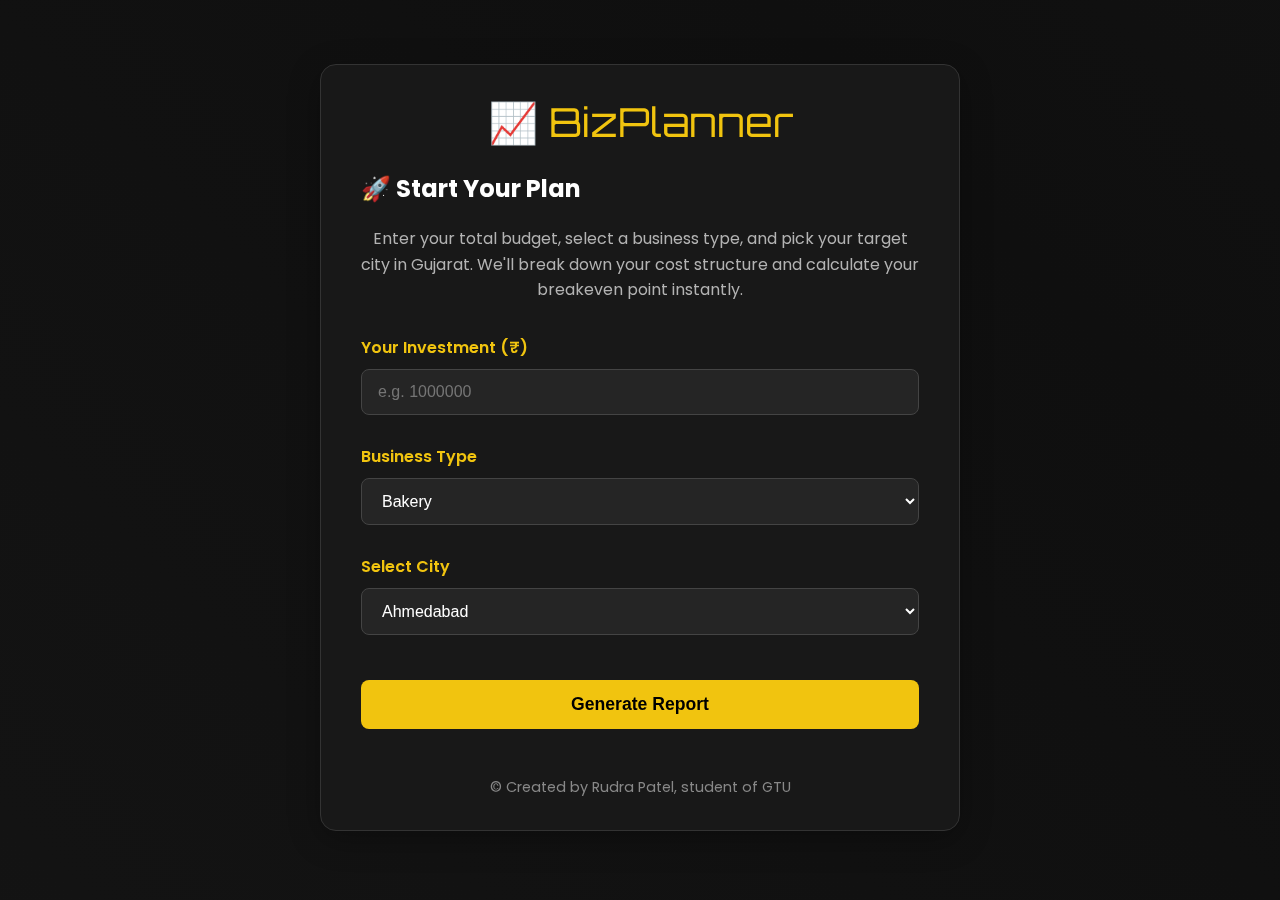
<file: index.html>
<!DOCTYPE html>
<html lang="en">
<head>
  <meta charset="UTF-8" />
  <meta name="viewport" content="width=device-width, initial-scale=1.0"/>
  <title>BizPlanner - Business Budget Tool</title>
  <link rel="stylesheet" href="style.css" />
  <link href="https://fonts.googleapis.com/css2?family=Orbitron:wght@600&family=Poppins:wght@400;600&display=swap" rel="stylesheet">
</head>
<body>
  <div class="container">
    <div class="brand">📈 BizPlanner</div>
    <div class="section">
      <h2>🚀 Start Your Plan</h2>
      <p>Enter your total budget, select a business type, and pick your target city in Gujarat. We'll break down your cost structure and calculate your breakeven point instantly.</p>
    </div>

    <form id="plannerForm">
      <div class="form-group">
        <label for="budget">Your Investment (₹)</label>
        <input type="number" id="budget" placeholder="e.g. 1000000" required>
      </div>

      <div class="form-group">
        <label for="business-type">Business Type</label>
        <select id="business-type" required>
          <option value="bakery">Bakery</option>
          <option value="cafe">Cafe</option>
          <option value="gym">Gym</option>
          <option value="saloon">Saloon</option>
          <option value="realestate">Real Estate Office</option>
          <option value="cloudkitchen">Cloud Kitchen</option>
          <option value="coaching">Coaching Class</option>
          <option value="medical">Medical Store</option>
          <option value="clothing">Clothing Store</option>
          <option value="stationery">Stationery Shop</option>
          <option value="mobile">Mobile Store</option>
          <option value="electronics">Electronics Repair</option>
        </select>
      </div>

      <div class="form-group">
        <label for="city">Select City</label>
        <select id="city" required>
          <option value="ahmedabad">Ahmedabad</option>
          <option value="surat">Surat</option>
          <option value="vadodara">Vadodara</option>
          <option value="rajkot">Rajkot</option>
          <option value="anand">Anand</option>
          <option value="nadiad">Nadiad</option>
          <option value="kapadwanj">Kapadwanj</option>
          <option value="bhavnagar">Bhavnagar</option>
          <option value="junagadh">Junagadh</option>
          <option value="mehsana">Mehsana</option>
          <option value="navsari">Navsari</option>
          <option value="bharuch">Bharuch</option>
          <option value="jamnagar">Jamnagar</option>
          <option value="valsad">Valsad</option>
        </select>
      </div>

      <button type="submit" class="btn">Generate Report</button>
    </form>

    <div class="footer">© Created by Rudra Patel, student of GTU</div>
  </div>

  <script src="script.js"></script>
</body>
</html>
</file>
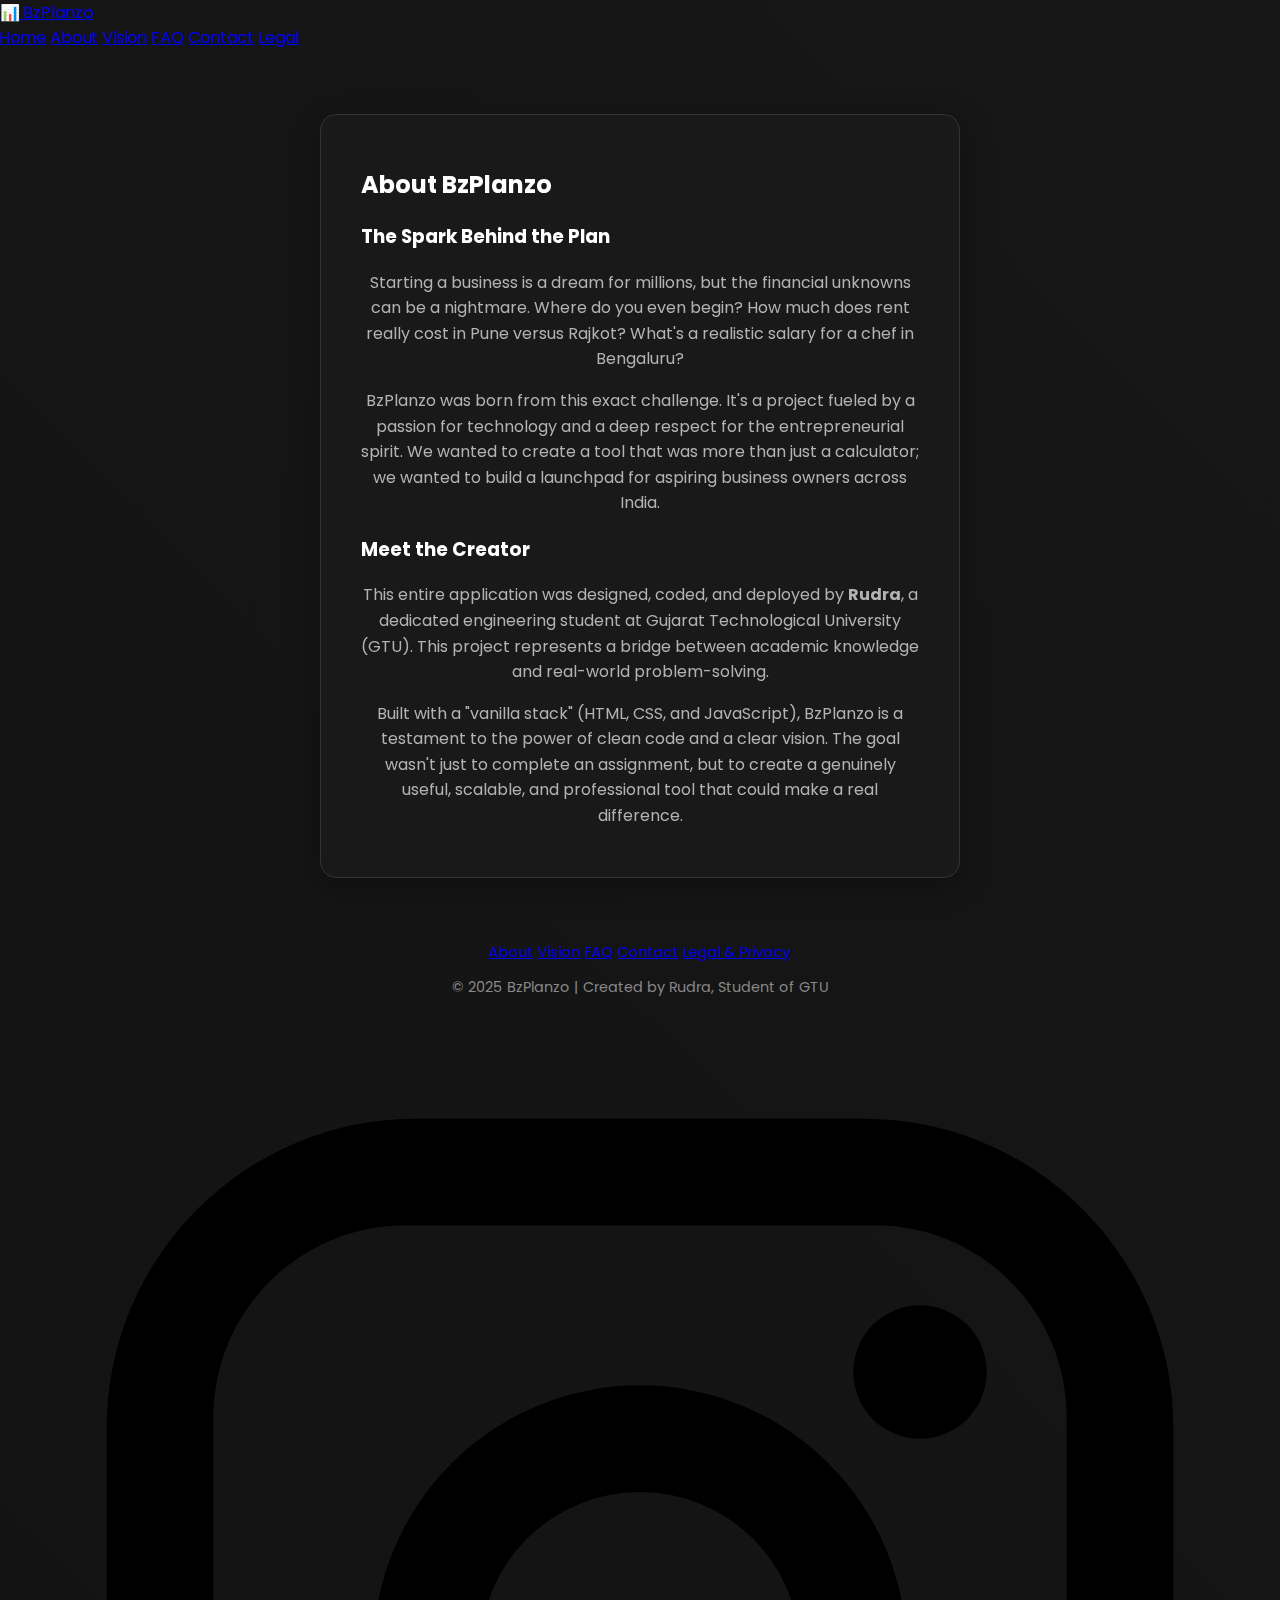
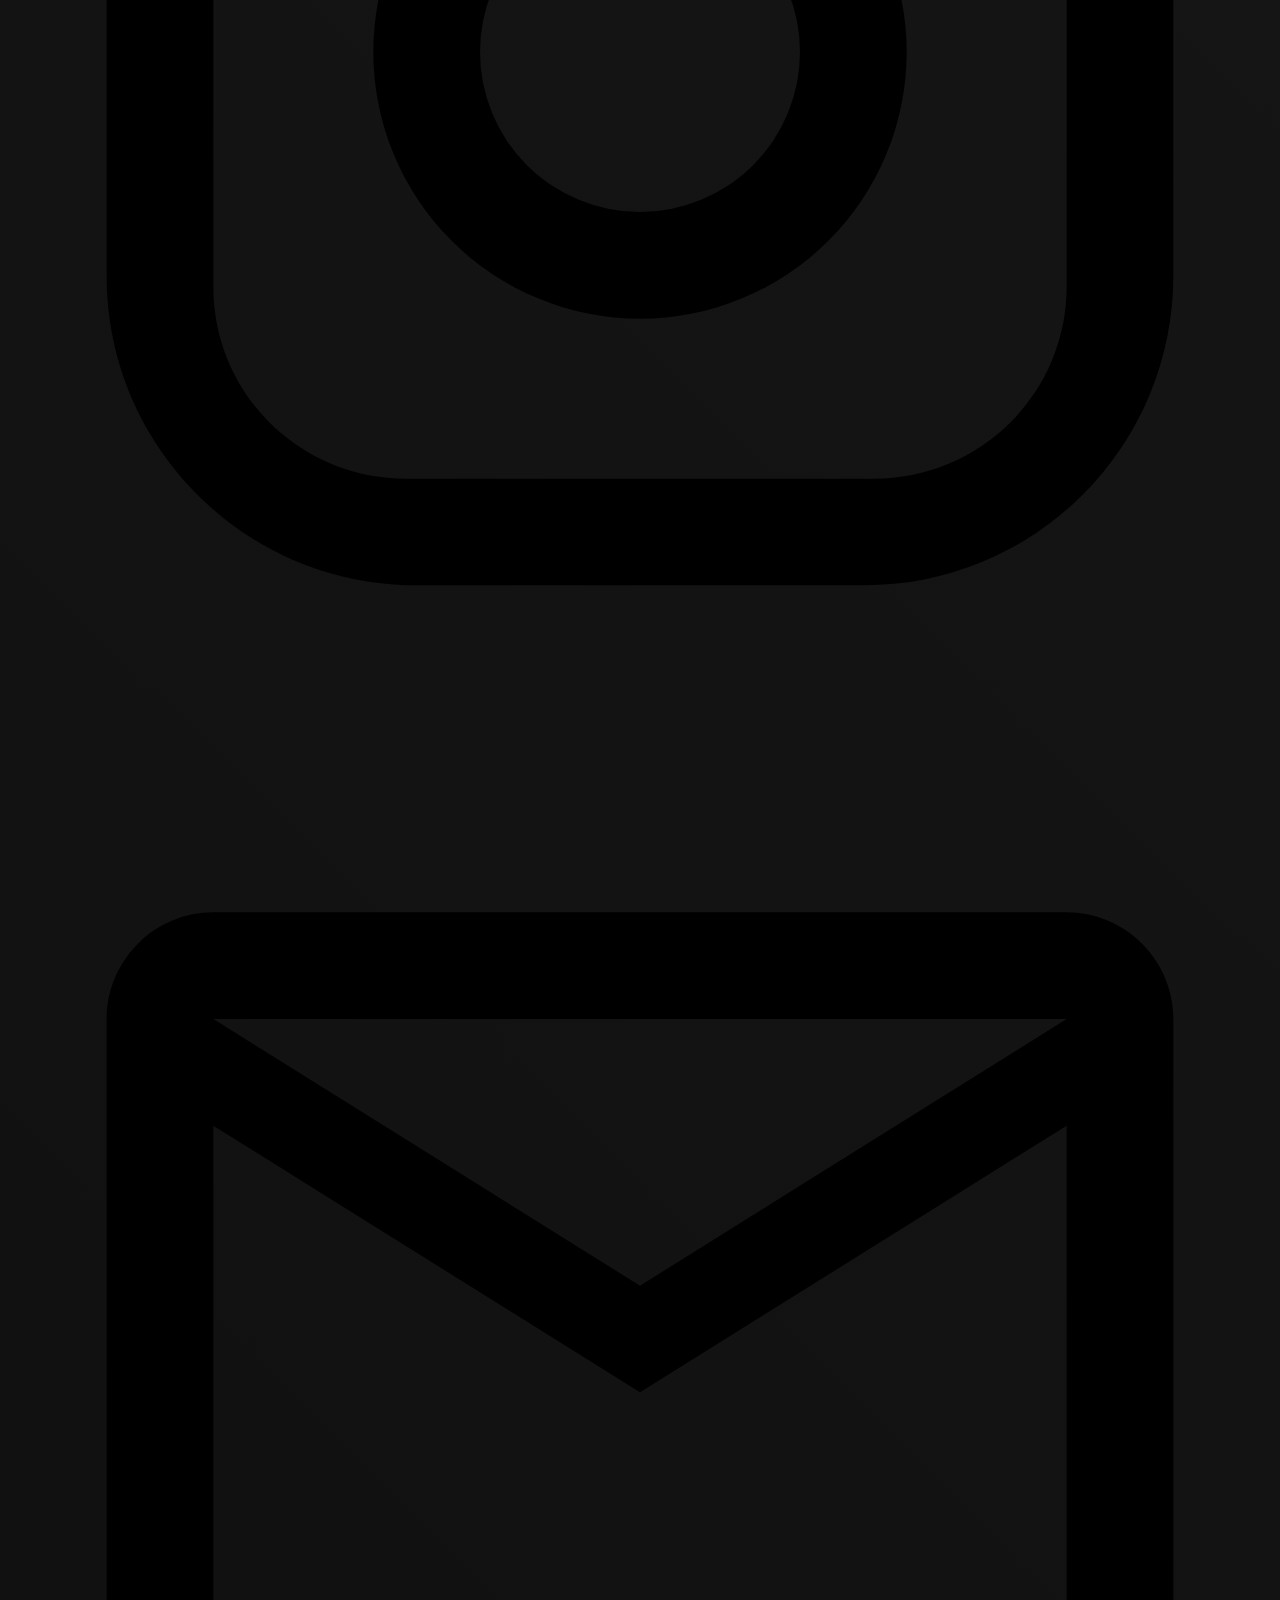
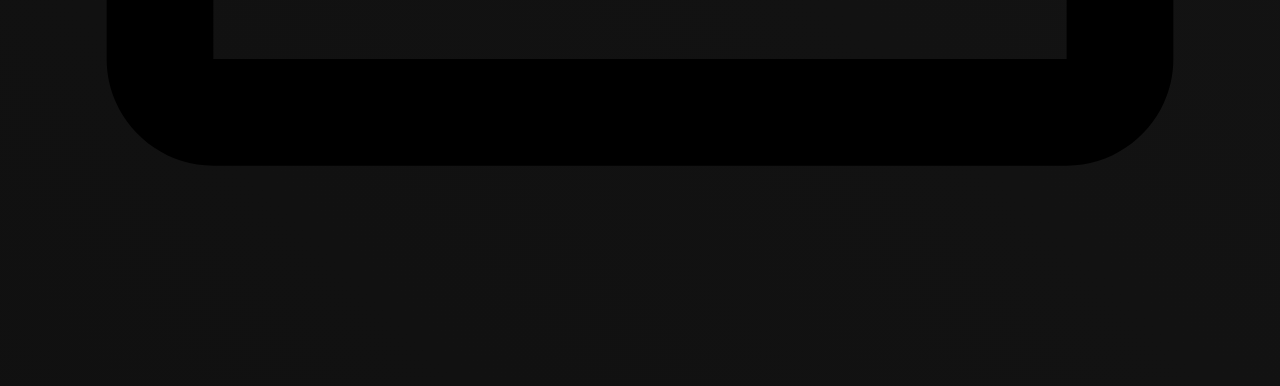
<file: about/index.html>
<!DOCTYPE html>
<html lang="en">
<head>
    <meta charset="UTF-8">
    <meta name="viewport" content="width=device-width, initial-scale=1.0">
    <title>About | BzPlanzo</title>
    <meta name="description" content="Learn about the mission and creator behind BzPlanzo, the free tool designed to help Indian entrepreneurs plan their business ventures with data-driven insights.">
    <link rel="stylesheet" href="../style.css" />
    <link rel="icon" type="image/png" href="/favicon.png">
    <link href="https://fonts.googleapis.com/css2?family=Orbitron:wght@600&family=Poppins:wght@400;600&display=swap" rel="stylesheet">
    <script async src="https://pagead2.googlesyndication.com/pagead/js/adsbygoogle.js?client=ca-pub-5143283411892816"
     crossorigin="anonymous"></script>
      <script>
        window.dataLayer = window.dataLayer || [];
        function gtag(){dataLayer.push(arguments);}
        gtag('js', new Date());
        gtag('config', 'G-G7Q7PY33PD'); 
    </script>
</head>
<body>
    <header class="header">
        <div class="brand-logo">
            <a href="../">📊 BzPlanzo</a>
        </div>
        <nav class="nav-links">
            <a href="../">Home</a>
            <a href="../about/">About</a>
            <a href="../vision/">Vision</a>
            <a href="../faq/">FAQ</a>
            <a href="../contact/">Contact</a>
            <a href="../legal/">Legal</a>
        </nav>
    </header>
    <main class="container">
        <h2 class="page-title">About BzPlanzo</h2>
        <div class="section">
            <h3>The Spark Behind the Plan</h3>
            <p>Starting a business is a dream for millions, but the financial unknowns can be a nightmare. Where do you even begin? How much does rent really cost in Pune versus Rajkot? What's a realistic salary for a chef in Bengaluru?</p>
            <p>BzPlanzo was born from this exact challenge. It's a project fueled by a passion for technology and a deep respect for the entrepreneurial spirit. We wanted to create a tool that was more than just a calculator; we wanted to build a launchpad for aspiring business owners across India.</p>
        </div>
        <div class="section">
            <h3>Meet the Creator</h3>
            <p>This entire application was designed, coded, and deployed by <strong>Rudra</strong>, a dedicated engineering student at Gujarat Technological University (GTU). This project represents a bridge between academic knowledge and real-world problem-solving.</p>
            <p>Built with a "vanilla stack" (HTML, CSS, and JavaScript), BzPlanzo is a testament to the power of clean code and a clear vision. The goal wasn't just to complete an assignment, but to create a genuinely useful, scalable, and professional tool that could make a real difference.</p>
        </div>
    </main>
    <footer class="footer">
        <div class="footer-links">
            <a href="../about/">About</a>
            <a href="../vision/">Vision</a>
            <a href="../faq/">FAQ</a>
            <a href="../contact/">Contact</a>
            <a href="../legal/">Legal & Privacy</a>
        </div>
        <p>© 2025 BzPlanzo | Created by Rudra, Student of GTU</p>
    </footer>
    <!-- Floating Widget -->
    <div class="floating-contact-widget">
        <a href="https://www.instagram.com/webzplanzo" target="_blank" aria-label="Instagram"><svg viewBox="0 0 24 24"><path d="M7.8,2H16.2C19.4,2 22,4.6 22,7.8V16.2A5.8,5.8 0 0,1 16.2,22H7.8C4.6,22 2,19.4 2,16.2V7.8A5.8,5.8 0 0,1 7.8,2M7.6,4A3.6,3.6 0 0,0 4,7.6V16.4C4,18.39 5.61,20 7.6,20H16.4A3.6,3.6 0 0,0 20,16.4V7.6C20,5.61 18.39,4 16.4,4H7.6M17.25,5.5A1.25,1.25 0 0,1 18.5,6.75A1.25,1.25 0 0,1 17.25,8A1.25,1.25 0 0,1 16,6.75A1.25,1.25 0 0,1 17.25,5.5M12,7A5,5 0 0,1 17,12A5,5 0 0,1 12,17A5,5 0 0,1 7,12A5,5 0 0,1 12,7M12,9A3,3 0 0,0 9,12A3,3 0 0,0 12,15A3,3 0 0,0 15,12A3,3 0 0,0 12,9Z" /></svg></a>
        <a href="mailto:webzplanzoo@gmail.com" aria-label="Email"><svg viewBox="0 0 24 24"><path d="M22 6C22 4.9 21.1 4 20 4H4C2.9 4 2 4.9 2 6V18C2 19.1 2.9 20 4 20H20C21.1 20 22 19.1 22 18V6M20 6L12 11L4 6H20M20 18H4V8L12 13L20 8V18Z" /></svg></a>
    </div>
</body>
</html>
</file>
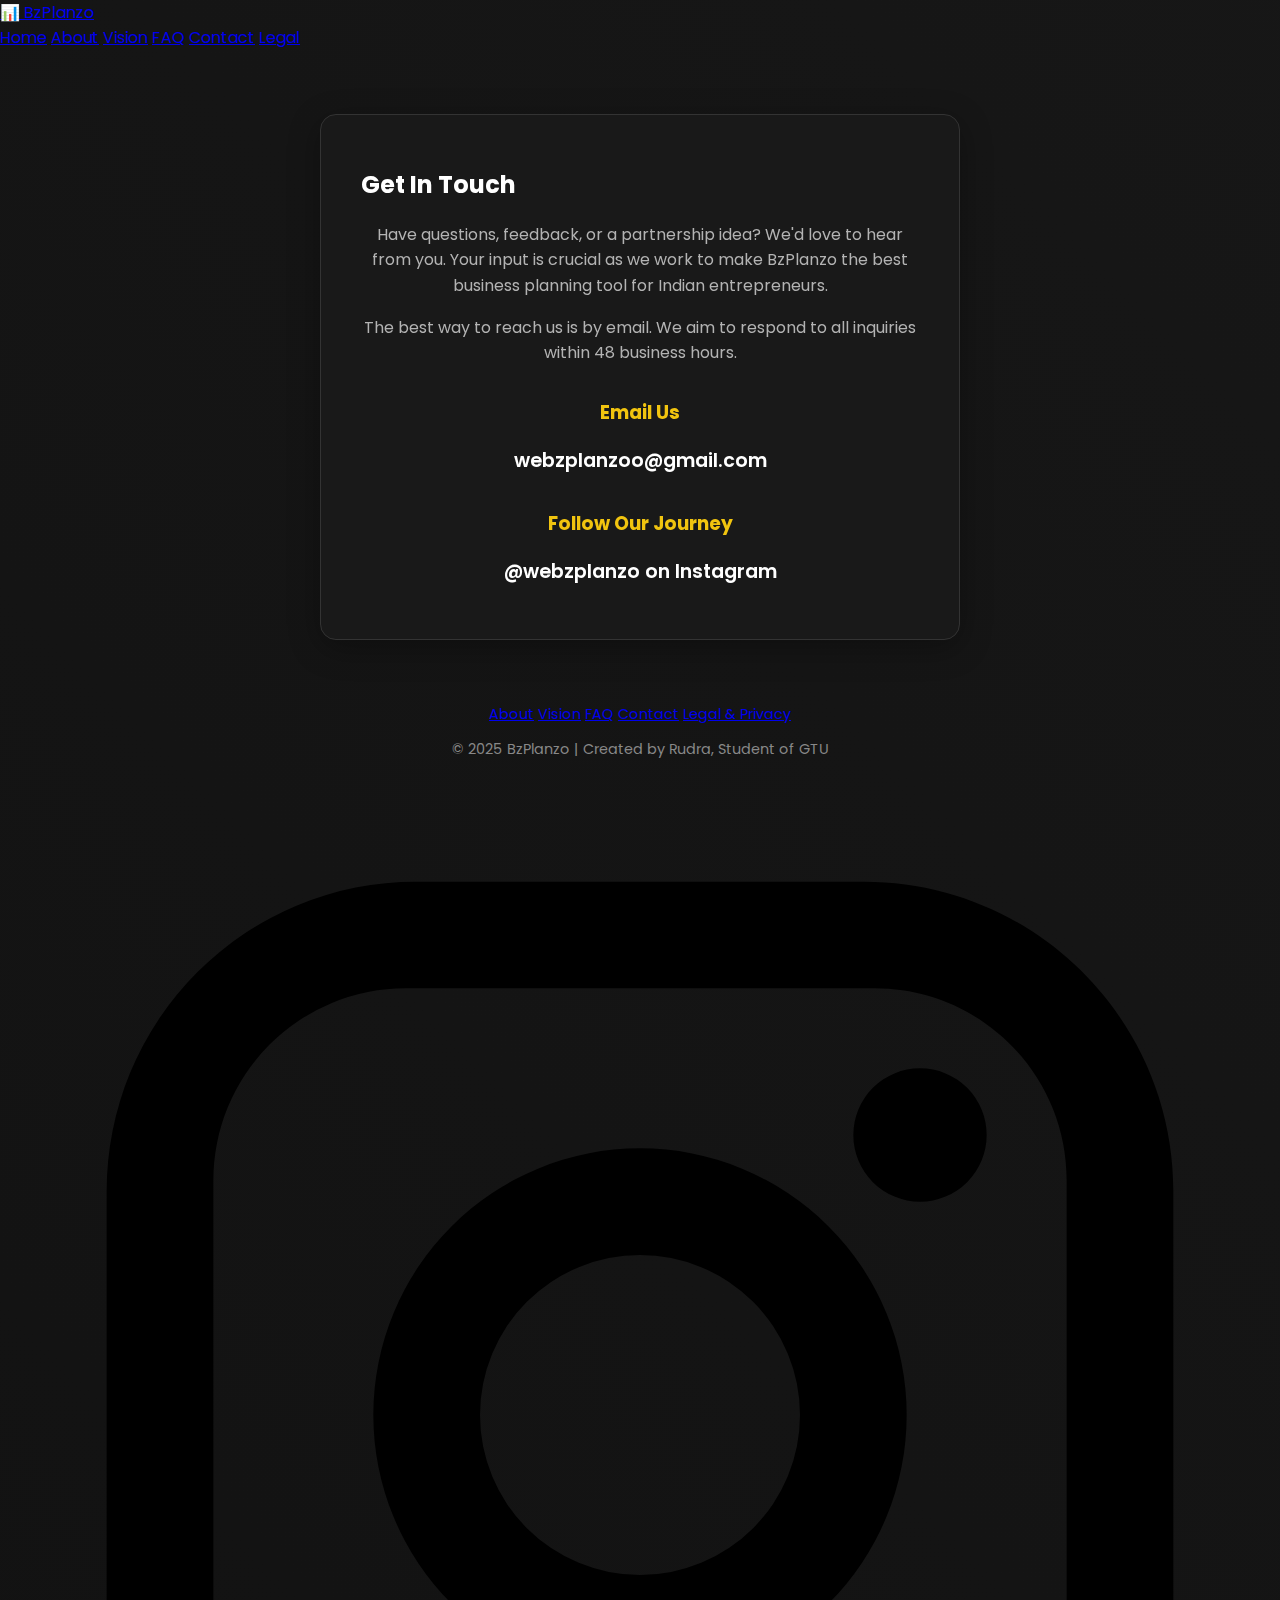
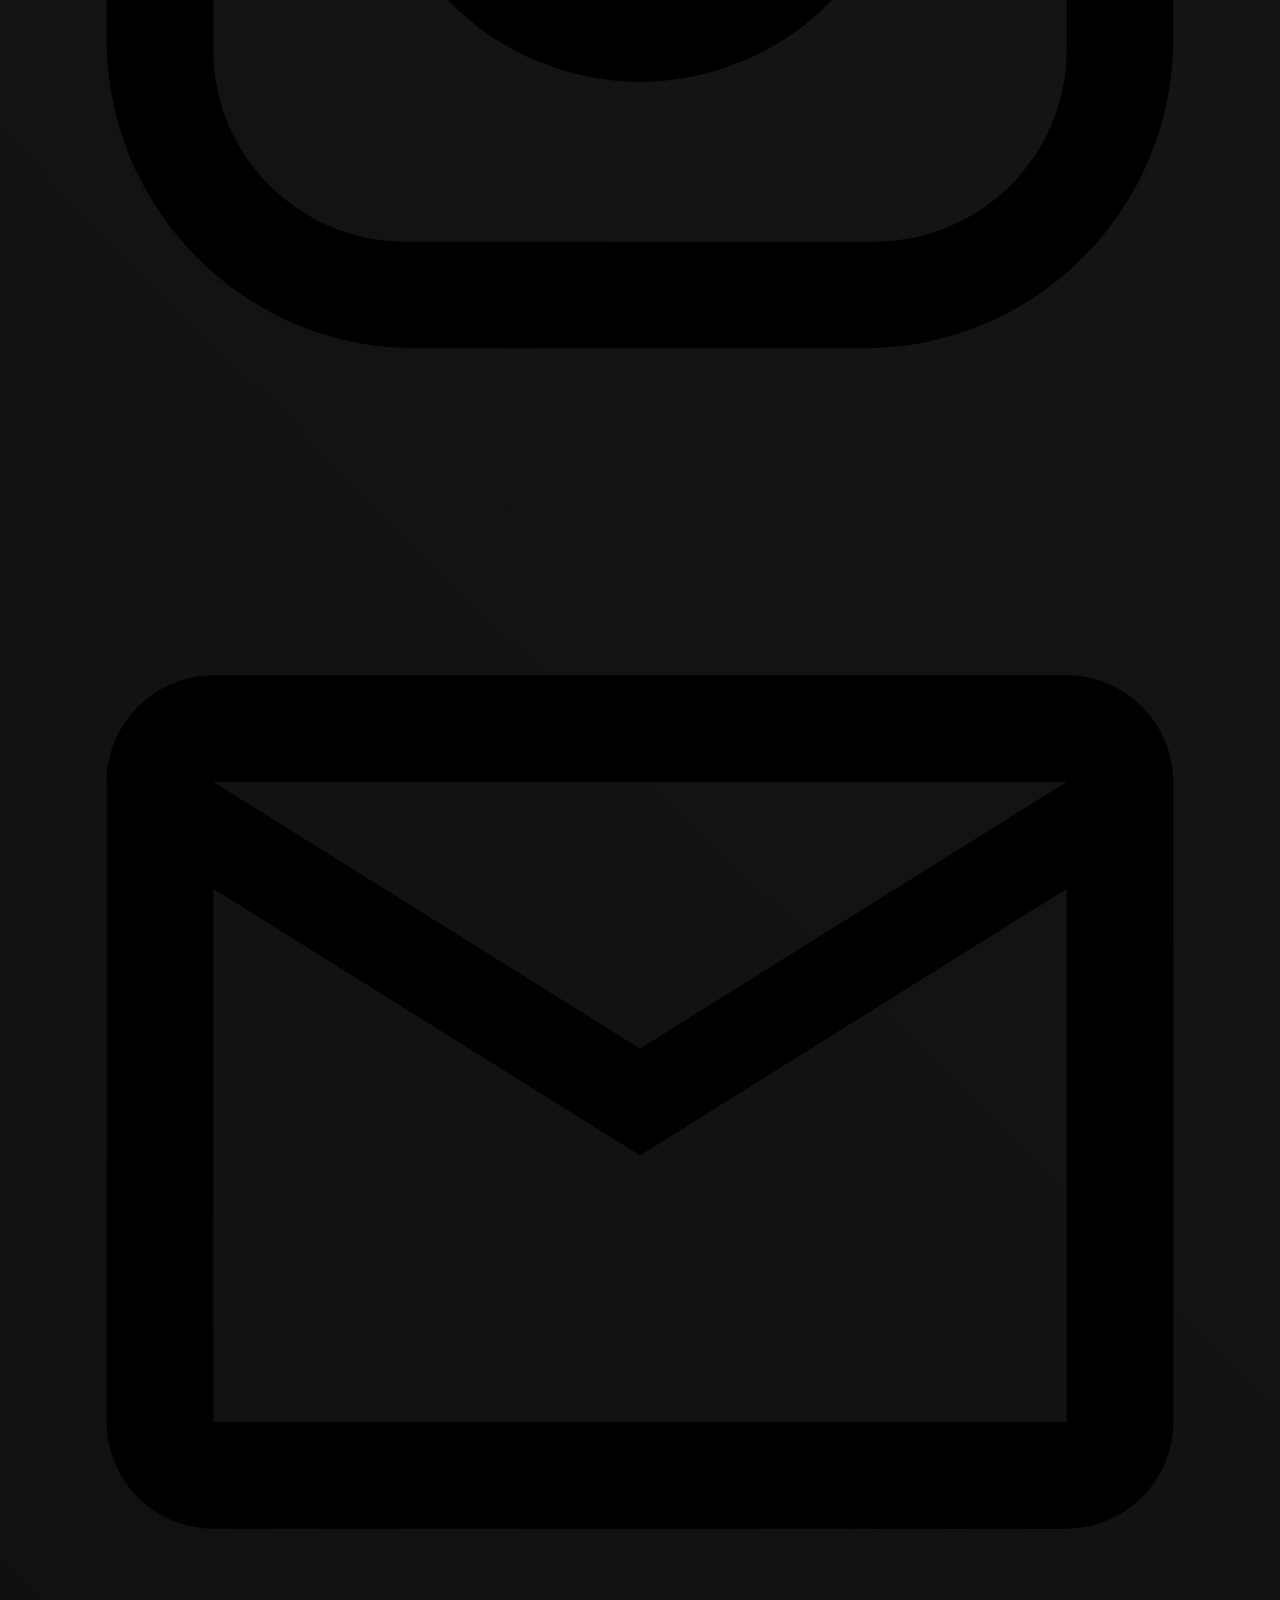
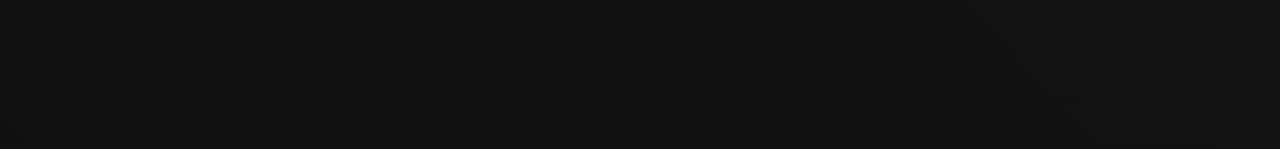
<file: contact/index.html>
<!DOCTYPE html>
<html lang="en">
<head>
    <meta charset="UTF-8">
    <meta name="viewport" content="width=device-width, initial-scale=1.0">
    <title>Contact Us - BzPlanzo</title>
    <link rel="stylesheet" href="../style.css" />
    <link href="https://fonts.googleapis.com/css2?family=Orbitron:wght@600&family=Poppins:wght@400;600&display=swap" rel="stylesheet">
    <script async src="https://pagead2.googlesyndication.com/pagead/js/adsbygoogle.js?client=ca-pub-5143283411892816"
     crossorigin="anonymous"></script>
     <script>
        window.dataLayer = window.dataLayer || [];
        function gtag(){dataLayer.push(arguments);}
        gtag('js', new Date());
        gtag('config', 'G-G7Q7PY33PD');
    </script>
</head>
<body>
    <header class="header">
        <div class="brand-logo">
            <a href="../">📊 BzPlanzo</a>
        </div>
        <nav class="nav-links">
            <a href="../">Home</a>
            <a href="../about/">About</a>
            <a href="../vision/">Vision</a>
            <a href="../faq/">FAQ</a>
            <a href="../contact/">Contact</a>
            <a href="../legal/">Legal</a>
        </nav>
    </header>
    <main class="container">
        <h2 class="page-title">Get In Touch</h2>
        <div class="section">
            <p>Have questions, feedback, or a partnership idea? We'd love to hear from you. Your input is crucial as we work to make BzPlanzo the best business planning tool for Indian entrepreneurs.</p>
            <p>The best way to reach us is by email. We aim to respond to all inquiries within 48 business hours.</p>
            <h3 style="color: #f1c40f; text-align: center; margin-top: 2rem;">Email Us</h3>
            <p style="text-align: center; font-size: 1.2rem; font-weight: 600;">
                <a href="mailto:webzplanzoo@gmail.com" style="color: #fff; text-decoration: none;">webzplanzoo@gmail.com</a>
            </p>
            <h3 style="color: #f1c40f; text-align: center; margin-top: 2rem;">Follow Our Journey</h3>
            <p style="text-align: center; font-size: 1.2rem; font-weight: 600;">
                <a href="https://www.instagram.com/webzplanzo" target="_blank" style="color: #fff; text-decoration: none;">@webzplanzo on Instagram</a>
            </p>
        </div>
    </main>
    <footer class="footer">
        <div class="footer-links">
            <a href="../about/">About</a>
            <a href="../vision/">Vision</a>
            <a href="../faq/">FAQ</a>
            <a href="../contact/">Contact</a>
            <a href="../legal/">Legal & Privacy</a>
        </div>
        <p>© 2025 BzPlanzo | Created by Rudra, Student of GTU</p>
    </footer>
    <!-- Floating Widget -->
    <div class="floating-contact-widget">
        <a href="https://www.instagram.com/webzplanzo" target="_blank" aria-label="Instagram"><svg viewBox="0 0 24 24"><path d="M7.8,2H16.2C19.4,2 22,4.6 22,7.8V16.2A5.8,5.8 0 0,1 16.2,22H7.8C4.6,22 2,19.4 2,16.2V7.8A5.8,5.8 0 0,1 7.8,2M7.6,4A3.6,3.6 0 0,0 4,7.6V16.4C4,18.39 5.61,20 7.6,20H16.4A3.6,3.6 0 0,0 20,16.4V7.6C20,5.61 18.39,4 16.4,4H7.6M17.25,5.5A1.25,1.25 0 0,1 18.5,6.75A1.25,1.25 0 0,1 17.25,8A1.25,1.25 0 0,1 16,6.75A1.25,1.25 0 0,1 17.25,5.5M12,7A5,5 0 0,1 17,12A5,5 0 0,1 12,17A5,5 0 0,1 7,12A5,5 0 0,1 12,7M12,9A3,3 0 0,0 9,12A3,3 0 0,0 12,15A3,3 0 0,0 15,12A3,3 0 0,0 12,9Z" /></svg></a>
        <a href="mailto:webzplanzoo@gmail.com" aria-label="Email"><svg viewBox="0 0 24 24"><path d="M22 6C22 4.9 21.1 4 20 4H4C2.9 4 2 4.9 2 6V18C2 19.1 2.9 20 4 20H20C21.1 20 22 19.1 22 18V6M20 6L12 11L4 6H20M20 18H4V8L12 13L20 8V18Z" /></svg></a>
    </div>
</body>
</html>
</file>
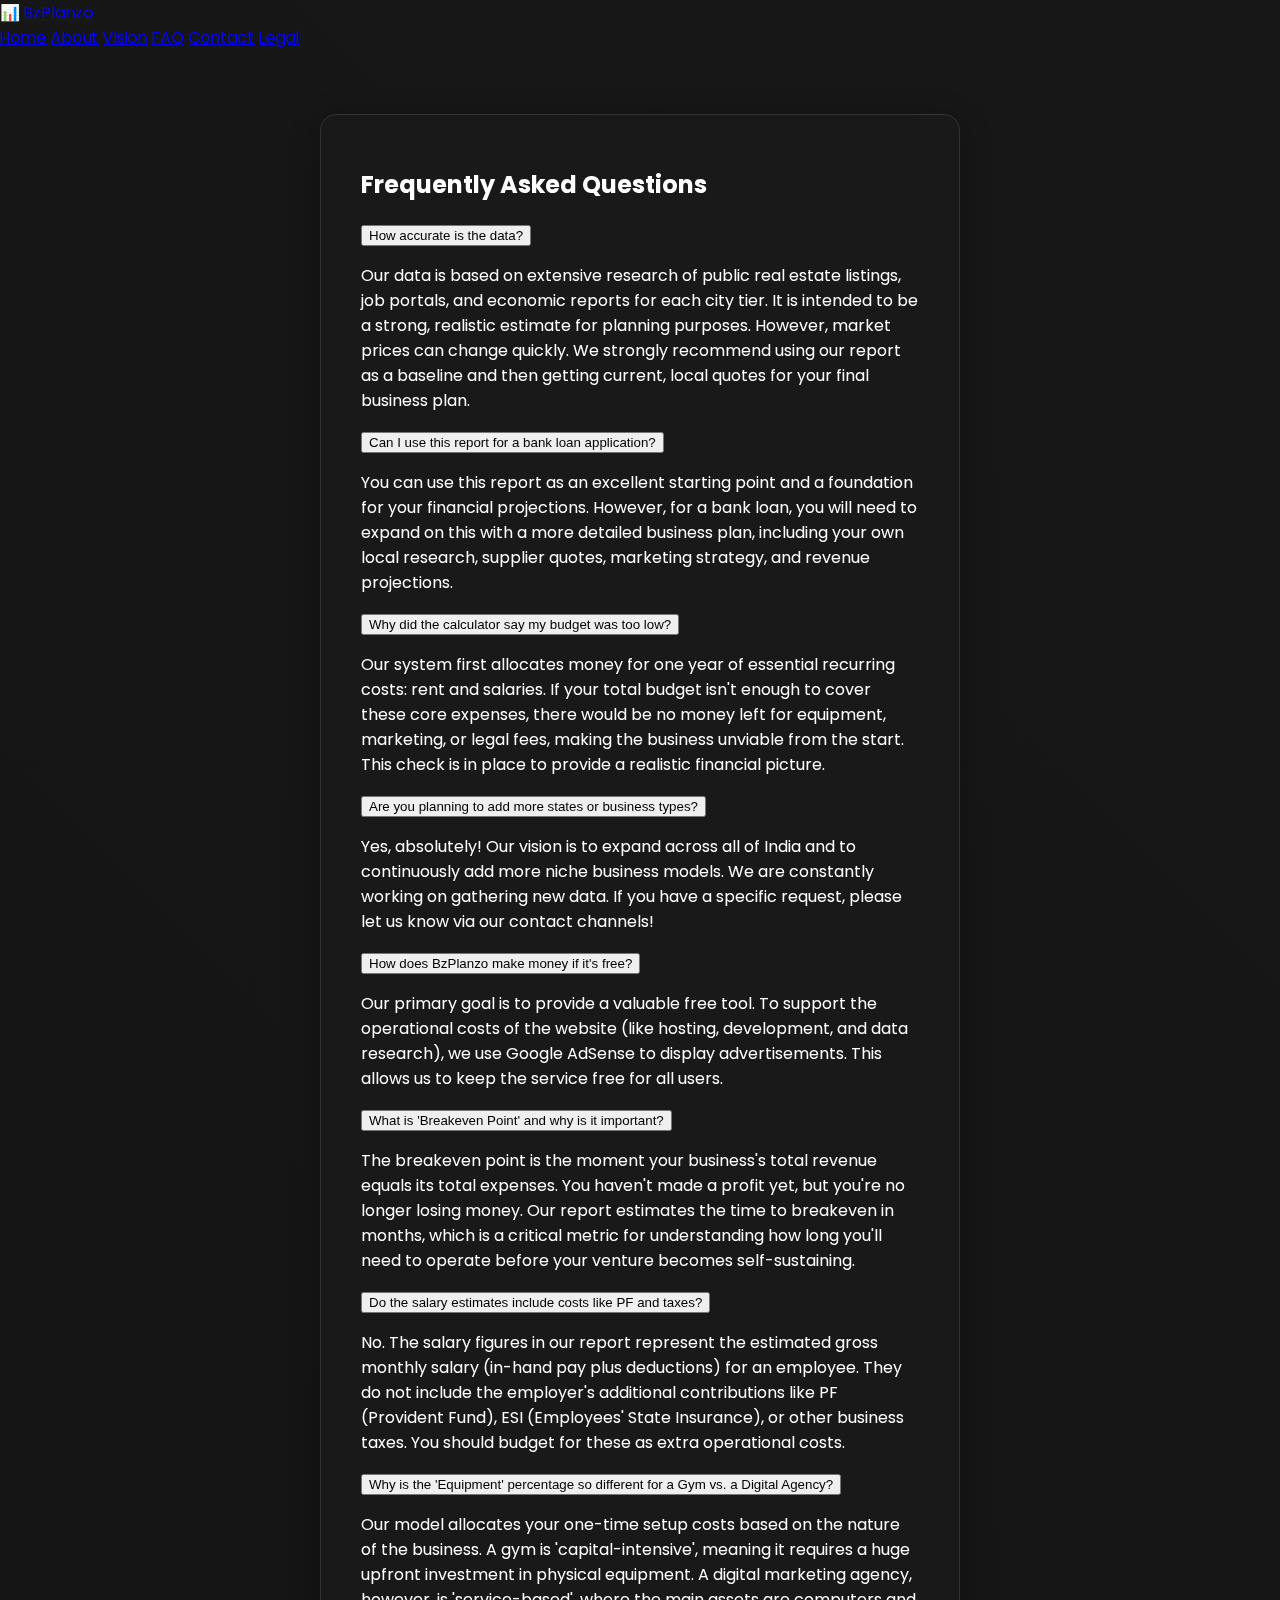
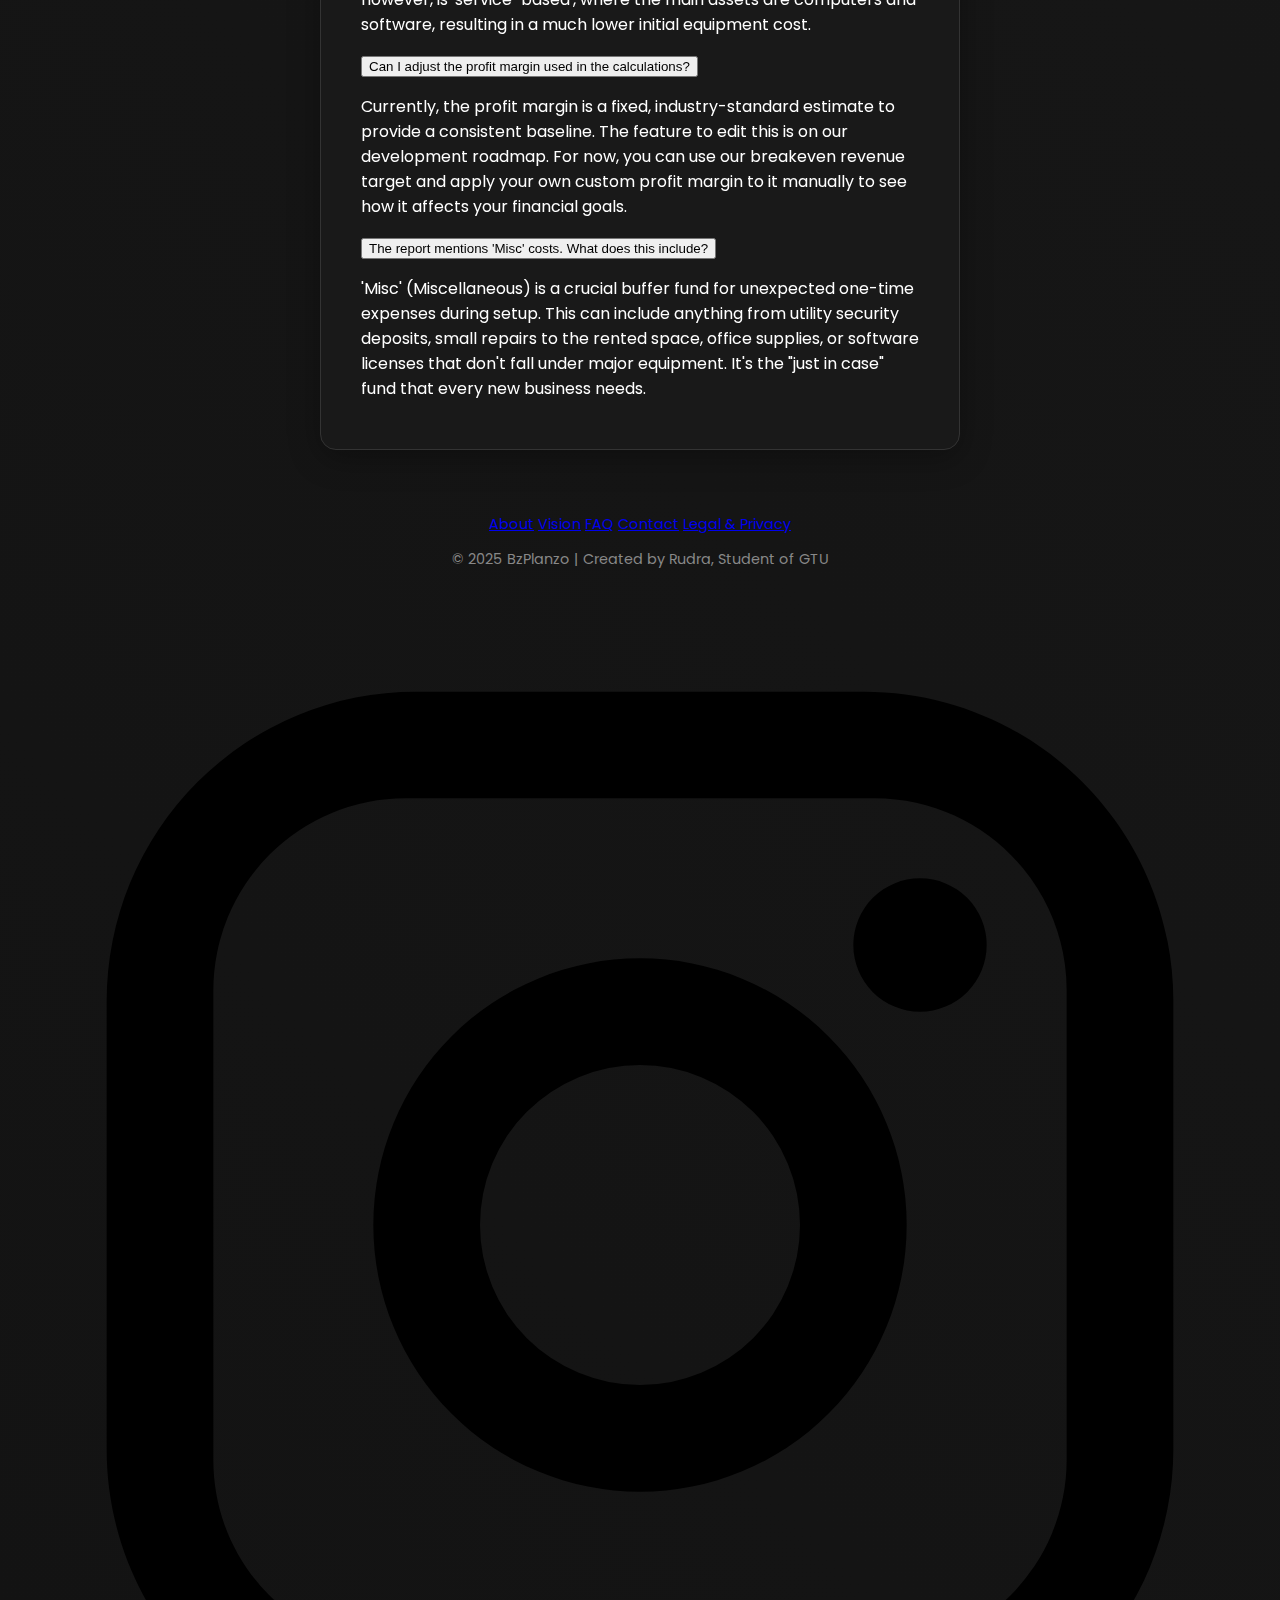
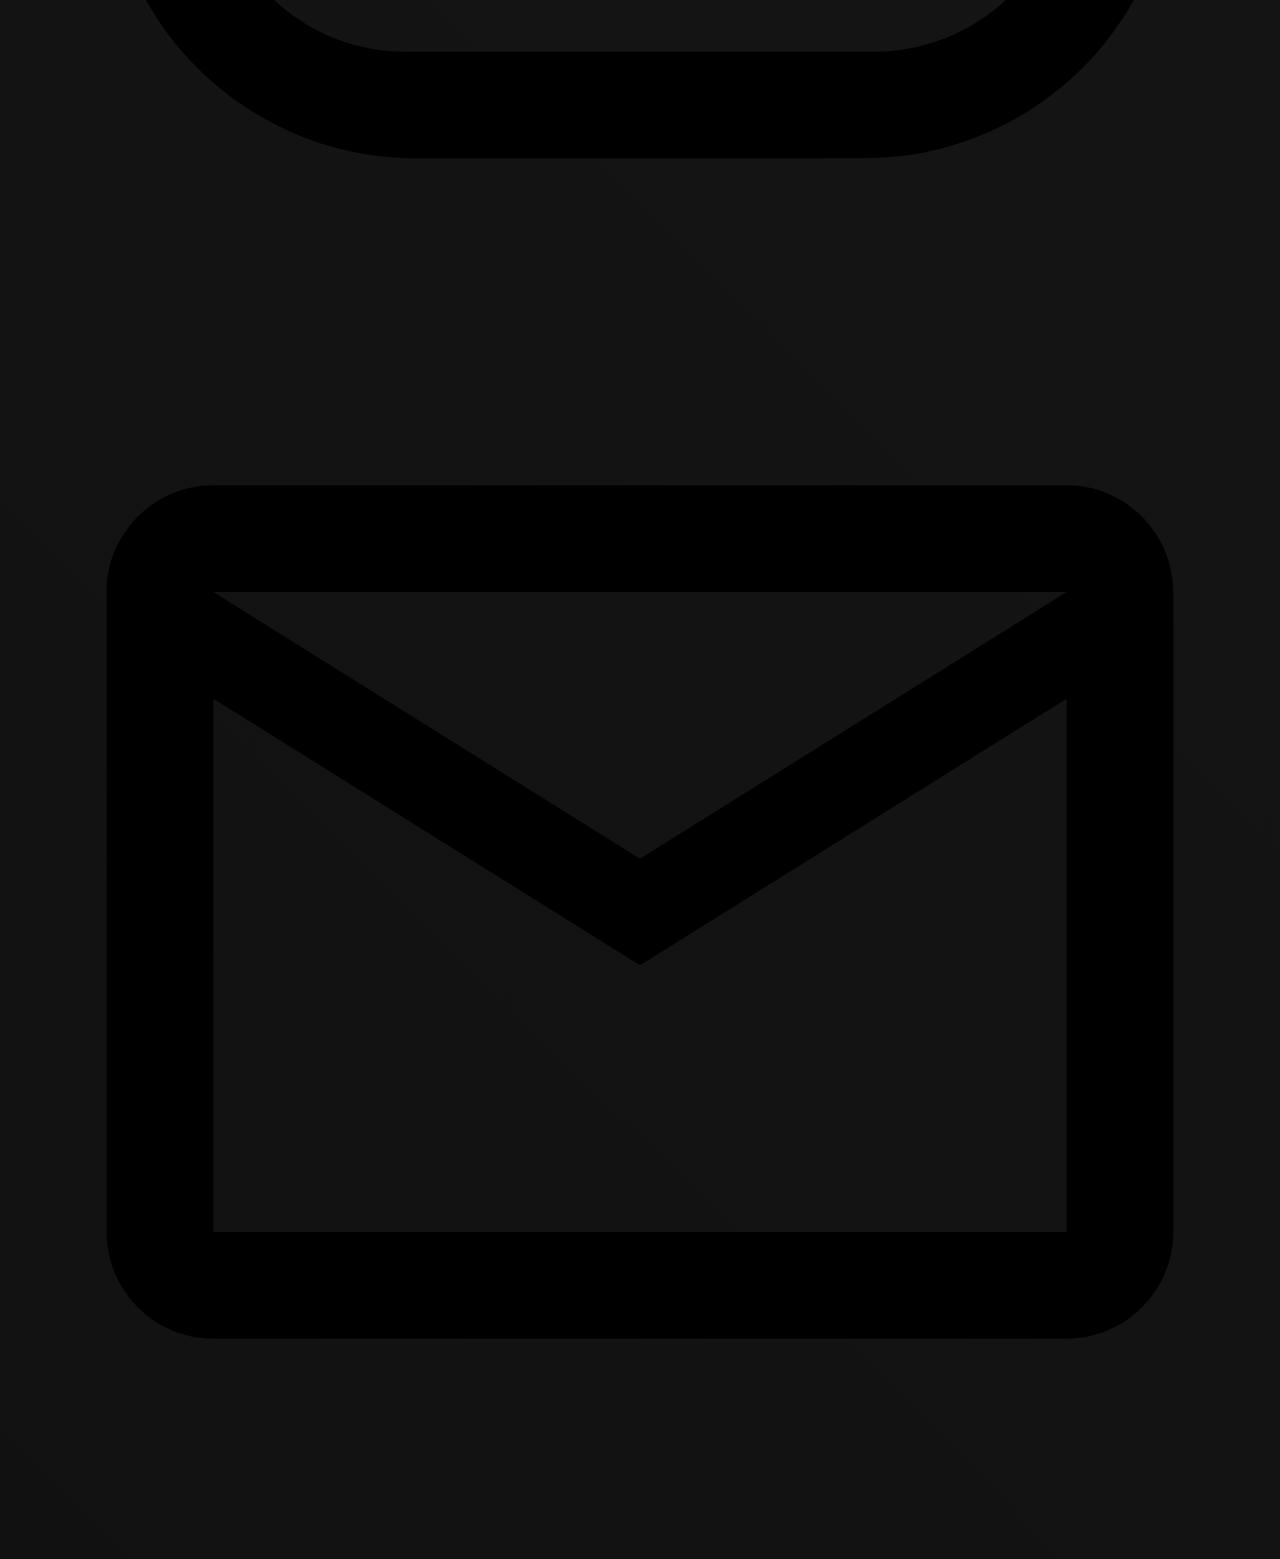
<file: faq/index.html>
<!DOCTYPE html>
<html lang="en">
<head>
    <meta charset="UTF-8">
    <meta name="viewport" content="width=device-width, initial-scale=1.0">
    <title>FAQ | BzPlanzo</title>
    <meta name="description" content="Frequently Asked Questions about the BzPlanzo business calculator, including data accuracy, breakeven points, salary estimates, and how we calculate startup costs.">
    <link rel="stylesheet" href="../style.css" />
    <link rel="icon" type="image/png" href="/favicon.png">
    <meta name="description" content="Frequently Asked Questions about the BzPlanzo business calculator, including data accuracy, breakeven points, salary estimates, and how we calculate costs.">
    <link href="https://fonts.googleapis.com/css2?family=Orbitron:wght@600&family=Poppins:wght@400;600&display=swap" rel="stylesheet">
    <!-- Your AdSense and Analytics code would be here -->
     <script async src="https://pagead2.googlesyndication.com/pagead/js/adsbygoogle.js?client=ca-pub-5143283411892816"
     crossorigin="anonymous"></script>
     <script>
        window.dataLayer = window.dataLayer || [];
        function gtag(){dataLayer.push(arguments);}
        gtag('js', new Date());
        gtag('config', 'G-G7Q7PY33PD'); 
    </script>
</head>
<body>
    <header class="header">
        <div class="brand-logo">
            <a href="../">📊 BzPlanzo</a>
        </div>
        <nav class="nav-links">
            <a href="../">Home</a>
            <a href="../about/">About</a>
            <a href="../vision/">Vision</a>
            <a href="../faq/">FAQ</a>
            <a href="../contact/">Contact</a>
            <a href="../legal/">Legal</a>
        </nav>
    </header>

    <main class="container">
        <h2 class="page-title">Frequently Asked Questions</h2>

        <!-- Question 1 -->
        <div class="faq-item">
            <button class="faq-question">How accurate is the data?</button>
            <div class="faq-answer">
                <p>Our data is based on extensive research of public real estate listings, job portals, and economic reports for each city tier. It is intended to be a strong, realistic estimate for planning purposes. However, market prices can change quickly. We strongly recommend using our report as a baseline and then getting current, local quotes for your final business plan.</p>
            </div>
        </div>

        <!-- Question 2 -->
        <div class="faq-item">
            <button class="faq-question">Can I use this report for a bank loan application?</button>
            <div class="faq-answer">
                <p>You can use this report as an excellent starting point and a foundation for your financial projections. However, for a bank loan, you will need to expand on this with a more detailed business plan, including your own local research, supplier quotes, marketing strategy, and revenue projections.</p>
            </div>
        </div>

        <!-- Question 3 -->
        <div class="faq-item">
            <button class="faq-question">Why did the calculator say my budget was too low?</button>
            <div class="faq-answer">
                <p>Our system first allocates money for one year of essential recurring costs: rent and salaries. If your total budget isn't enough to cover these core expenses, there would be no money left for equipment, marketing, or legal fees, making the business unviable from the start. This check is in place to provide a realistic financial picture.</p>
            </div>
        </div>

        <!-- Question 4 -->
        <div class="faq-item">
            <button class="faq-question">Are you planning to add more states or business types?</button>
            <div class="faq-answer">
                <p>Yes, absolutely! Our vision is to expand across all of India and to continuously add more niche business models. We are constantly working on gathering new data. If you have a specific request, please let us know via our contact channels!</p>
            </div>
        </div>
        
         <!-- Question 5 -->
         <div class="faq-item">
            <button class="faq-question">How does BzPlanzo make money if it's free?</button>
            <div class="faq-answer">
                <p>Our primary goal is to provide a valuable free tool. To support the operational costs of the website (like hosting, development, and data research), we use Google AdSense to display advertisements. This allows us to keep the service free for all users.</p>
            </div>
        </div>

        <!-- NEW Question 6 -->
        <div class="faq-item">
            <button class="faq-question">What is 'Breakeven Point' and why is it important?</button>
            <div class="faq-answer">
                <p>The breakeven point is the moment your business's total revenue equals its total expenses. You haven't made a profit yet, but you're no longer losing money. Our report estimates the time to breakeven in months, which is a critical metric for understanding how long you'll need to operate before your venture becomes self-sustaining.</p>
            </div>
        </div>

        <!-- NEW Question 7 -->
        <div class="faq-item">
            <button class="faq-question">Do the salary estimates include costs like PF and taxes?</button>
            <div class="faq-answer">
                <p>No. The salary figures in our report represent the estimated gross monthly salary (in-hand pay plus deductions) for an employee. They do not include the employer's additional contributions like PF (Provident Fund), ESI (Employees' State Insurance), or other business taxes. You should budget for these as extra operational costs.</p>
            </div>
        </div>

        <!-- NEW Question 8 -->
        <div class="faq-item">
            <button class="faq-question">Why is the 'Equipment' percentage so different for a Gym vs. a Digital Agency?</button>
            <div class="faq-answer">
                <p>Our model allocates your one-time setup costs based on the nature of the business. A gym is 'capital-intensive', meaning it requires a huge upfront investment in physical equipment. A digital marketing agency, however, is 'service-based', where the main assets are computers and software, resulting in a much lower initial equipment cost.</p>
            </div>
        </div>

        <!-- NEW Question 9 -->
        <div class="faq-item">
            <button class="faq-question">Can I adjust the profit margin used in the calculations?</button>
            <div class="faq-answer">
                <p>Currently, the profit margin is a fixed, industry-standard estimate to provide a consistent baseline. The feature to edit this is on our development roadmap. For now, you can use our breakeven revenue target and apply your own custom profit margin to it manually to see how it affects your financial goals.</p>
            </div>
        </div>

        <!-- NEW Question 10 -->
        <div class="faq-item">
            <button class="faq-question">The report mentions 'Misc' costs. What does this include?</button>
            <div class="faq-answer">
                <p>'Misc' (Miscellaneous) is a crucial buffer fund for unexpected one-time expenses during setup. This can include anything from utility security deposits, small repairs to the rented space, office supplies, or software licenses that don't fall under major equipment. It's the "just in case" fund that every new business needs.</p>
            </div>
        </div>

    </main>

    <footer class="footer">
        <div class="footer-links">
            <a href="../about/">About</a>
            <a href="../vision/">Vision</a>
            <a href="../faq/">FAQ</a>
            <a href="../contact/">Contact</a>
            <a href="../legal/">Legal & Privacy</a>
        </div>
        <p>© 2025 BzPlanzo | Created by Rudra, Student of GTU</p>
    </footer>
    
    <!-- This script makes the accordion work -->
    <script>
        const questions = document.querySelectorAll('.faq-question');
        questions.forEach(question => {
            question.addEventListener('click', () => {
                const answer = question.nextElementSibling;
                question.classList.toggle('active');
                if (question.classList.contains('active')) {
                    answer.style.maxHeight = answer.scrollHeight + 'px';
                } else {
                    answer.style.maxHeight = '0px';
                }
            });
        });
    </script>
    
    <!-- Floating Widget -->
    <div class="floating-contact-widget">
        <a href="https://www.instagram.com/webzplanzo" target="_blank" aria-label="Instagram"><svg viewBox="0 0 24 24"><path d="M7.8,2H16.2C19.4,2 22,4.6 22,7.8V16.2A5.8,5.8 0 0,1 16.2,22H7.8C4.6,22 2,19.4 2,16.2V7.8A5.8,5.8 0 0,1 7.8,2M7.6,4A3.6,3.6 0 0,0 4,7.6V16.4C4,18.39 5.61,20 7.6,20H16.4A3.6,3.6 0 0,0 20,16.4V7.6C20,5.61 18.39,4 16.4,4H7.6M17.25,5.5A1.25,1.25 0 0,1 18.5,6.75A1.25,1.25 0 0,1 17.25,8A1.25,1.25 0 0,1 16,6.75A1.25,1.25 0 0,1 17.25,5.5M12,7A5,5 0 0,1 17,12A5,5 0 0,1 12,17A5,5 0 0,1 7,12A5,5 0 0,1 12,7M12,9A3,3 0 0,0 9,12A3,3 0 0,0 12,15A3,3 0 0,0 15,12A3,3 0 0,0 12,9Z" /></svg></a>
        <a href="mailto:webzplanzoo@gmail.com" aria-label="Email"><svg viewBox="0 0 24 24"><path d="M22 6C22 4.9 21.1 4 20 4H4C2.9 4 2 4.9 2 6V18C2 19.1 2.9 20 4 20H20C21.1 20 22 19.1 22 18V6M20 6L12 11L4 6H20M20 18H4V8L12 13L20 8V18Z" /></svg></a>
    </div>

    <!-- NEW, UPDATED STRUCTURED DATA SCRIPT FOR GOOGLE (ALL 10 Questions) -->
    <script type="application/ld+json">
    {
      "@context": "https://schema.org",
      "@type": "FAQPage",
      "mainEntity": [{
        "@type": "Question",
        "name": "How accurate is the data?",
        "acceptedAnswer": {
          "@type": "Answer",
          "text": "Our data is based on extensive research of public real estate listings, job portals, and economic reports for each city tier. It is intended to be a strong, realistic estimate for planning purposes. We strongly recommend using our report as a baseline and then getting current, local quotes for your final business plan."
        }
      },{
        "@type": "Question",
        "name": "Can I use this report for a bank loan application?",
        "acceptedAnswer": {
          "@type": "Answer",
          "text": "You can use this report as an excellent starting point and a foundation for your financial projections. However, for a bank loan, you will need to expand on this with a more detailed business plan, including your own local research, supplier quotes, marketing strategy, and revenue projections."
        }
      },{
        "@type": "Question",
        "name": "Why did the calculator say my budget was too low?",
        "acceptedAnswer": {
          "@type": "Answer",
          "text": "Our system first allocates money for one year of essential recurring costs: rent and salaries. If your total budget isn't enough to cover these core expenses, there would be no money left for equipment, marketing, or legal fees, making the business unviable from the start. This check is in place to provide a realistic financial picture."
        }
      },{
        "@type": "Question",
        "name": "Are you planning to add more states or business types?",
        "acceptedAnswer": {
          "@type": "Answer",
          "text": "Yes, absolutely! Our vision is to expand across all of India and to continuously add more niche business models. We are constantly working on gathering new data. If you have a specific request, please let us know via our contact channels!"
        }
      },{
        "@type": "Question",
        "name": "How does BzPlanzo make money if it's free?",
        "acceptedAnswer": {
          "@type": "Answer",
          "text": "Our primary goal is to provide a valuable free tool. To support the operational costs of the website, we use Google AdSense to display advertisements. This allows us to keep the service free for all users."
        }
      },{
        "@type": "Question",
        "name": "What is 'Breakeven Point' and why is it important?",
        "acceptedAnswer": {
          "@type": "Answer",
          "text": "The breakeven point is the moment your business's total revenue equals its total expenses. You haven't made a profit yet, but you're no longer losing money. Our report estimates the time to breakeven in months, which is a critical metric for understanding how long you'll need to operate before your venture becomes self-sustaining."
        }
      },{
        "@type": "Question",
        "name": "Do the salary estimates include costs like PF and taxes?",
        "acceptedAnswer": {
          "@type": "Answer",
          "text": "No. The salary figures in our report represent the estimated gross monthly salary (in-hand pay plus deductions) for an employee. They do not include the employer's additional contributions like PF (Provident Fund), ESI (Employees' State Insurance), or other business taxes. You should budget for these as extra operational costs."
        }
      },{
        "@type": "Question",
        "name": "Why is the 'Equipment' percentage so different for a Gym vs. a Digital Agency?",
        "acceptedAnswer": {
          "@type": "Answer",
          "text": "Our model allocates your one-time setup costs based on the nature of the business. A gym is 'capital-intensive', meaning it requires a huge upfront investment in physical equipment. A digital marketing agency, however, is 'service-based', where the main assets are computers and software, resulting in a much lower initial equipment cost."
        }
      },{
        "@type": "Question",
        "name": "Can I adjust the profit margin used in the calculations?",
        "acceptedAnswer": {
          "@type": "Answer",
          "text": "Currently, the profit margin is a fixed, industry-standard estimate to provide a consistent baseline. The feature to edit this is on our development roadmap. For now, you can use our breakeven revenue target and apply your own custom profit margin to it manually to see how it affects your financial goals."
        }
      },{
        "@type": "Question",
        "name": "The report mentions 'Misc' costs. What does this include?",
        "acceptedAnswer": {
          "@type": "Answer",
          "text": "'Misc' (Miscellaneous) is a crucial buffer fund for unexpected one-time expenses during setup. This can include anything from utility security deposits, small repairs to the rented space, office supplies, or software licenses that don't fall under major equipment. It's the 'just in case' fund that every new business needs."
        }
      }]
    }
    </script>

</body>
</html>
</file>
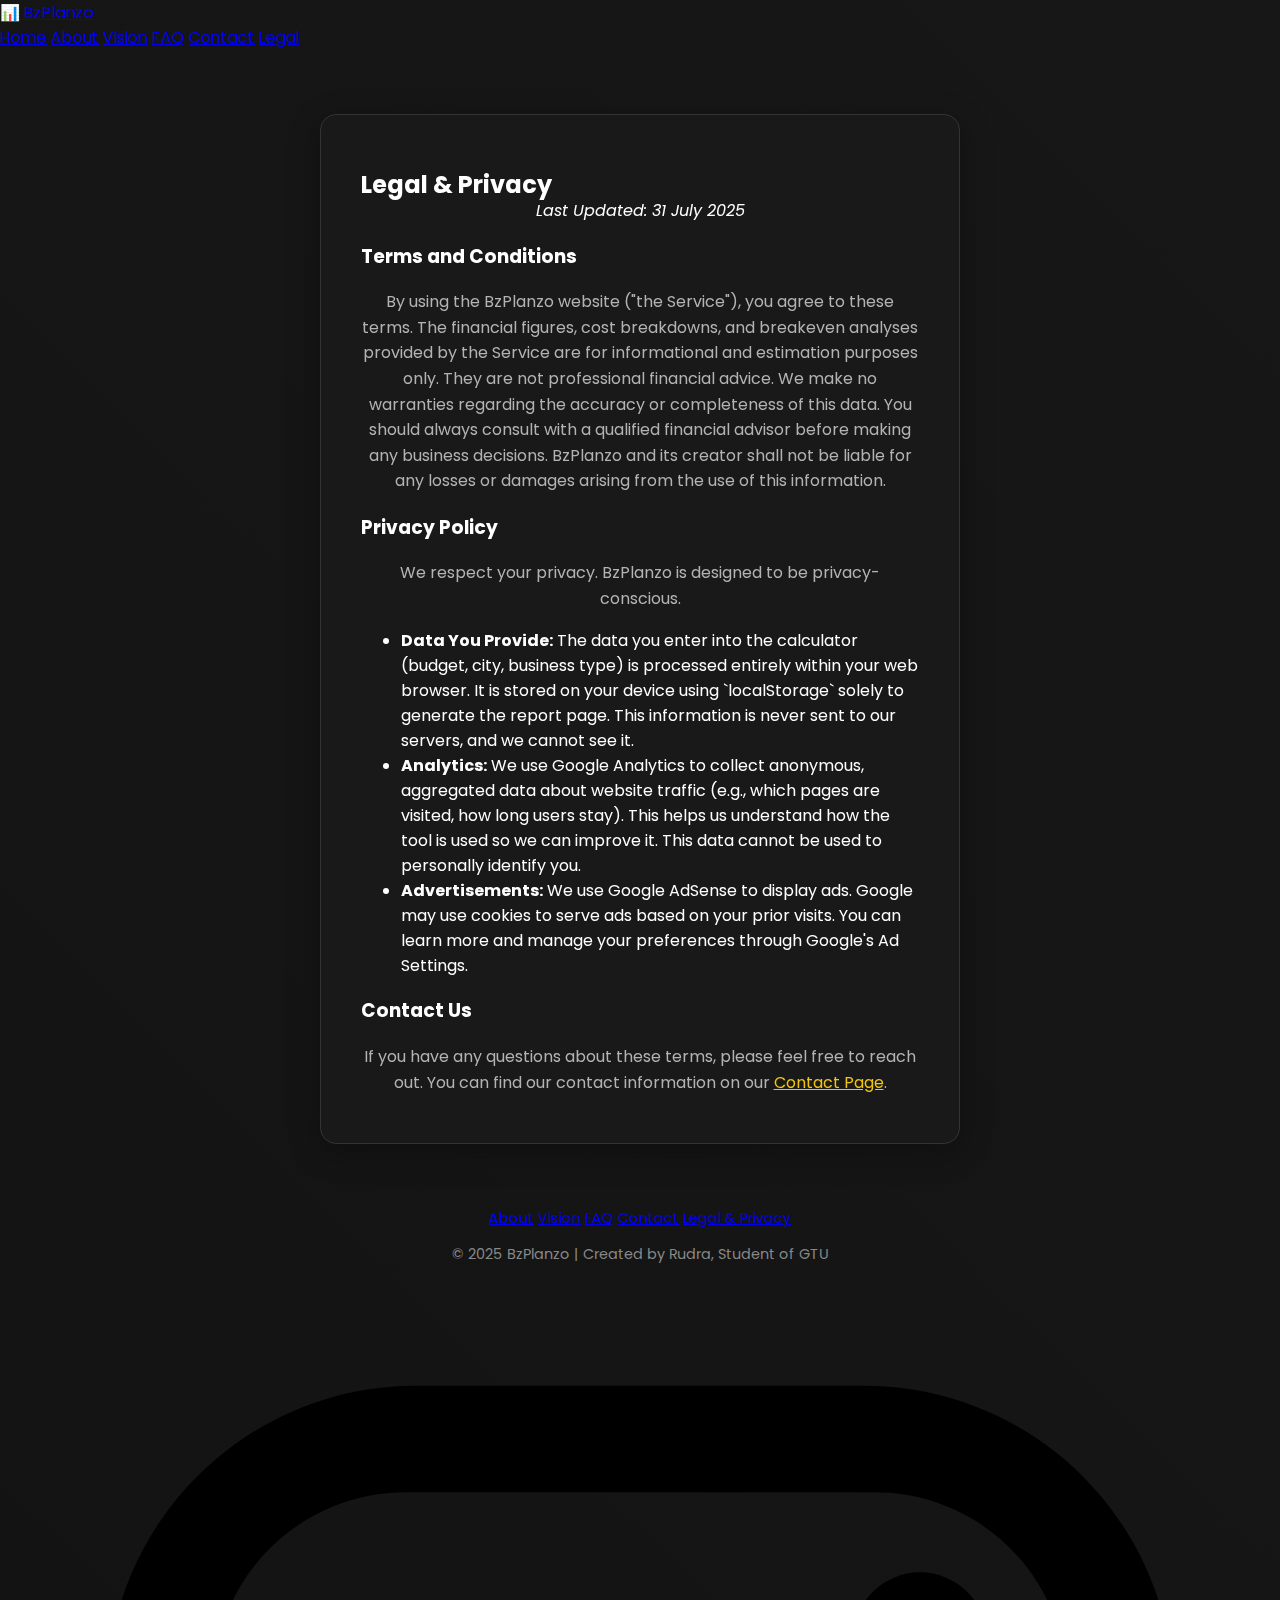
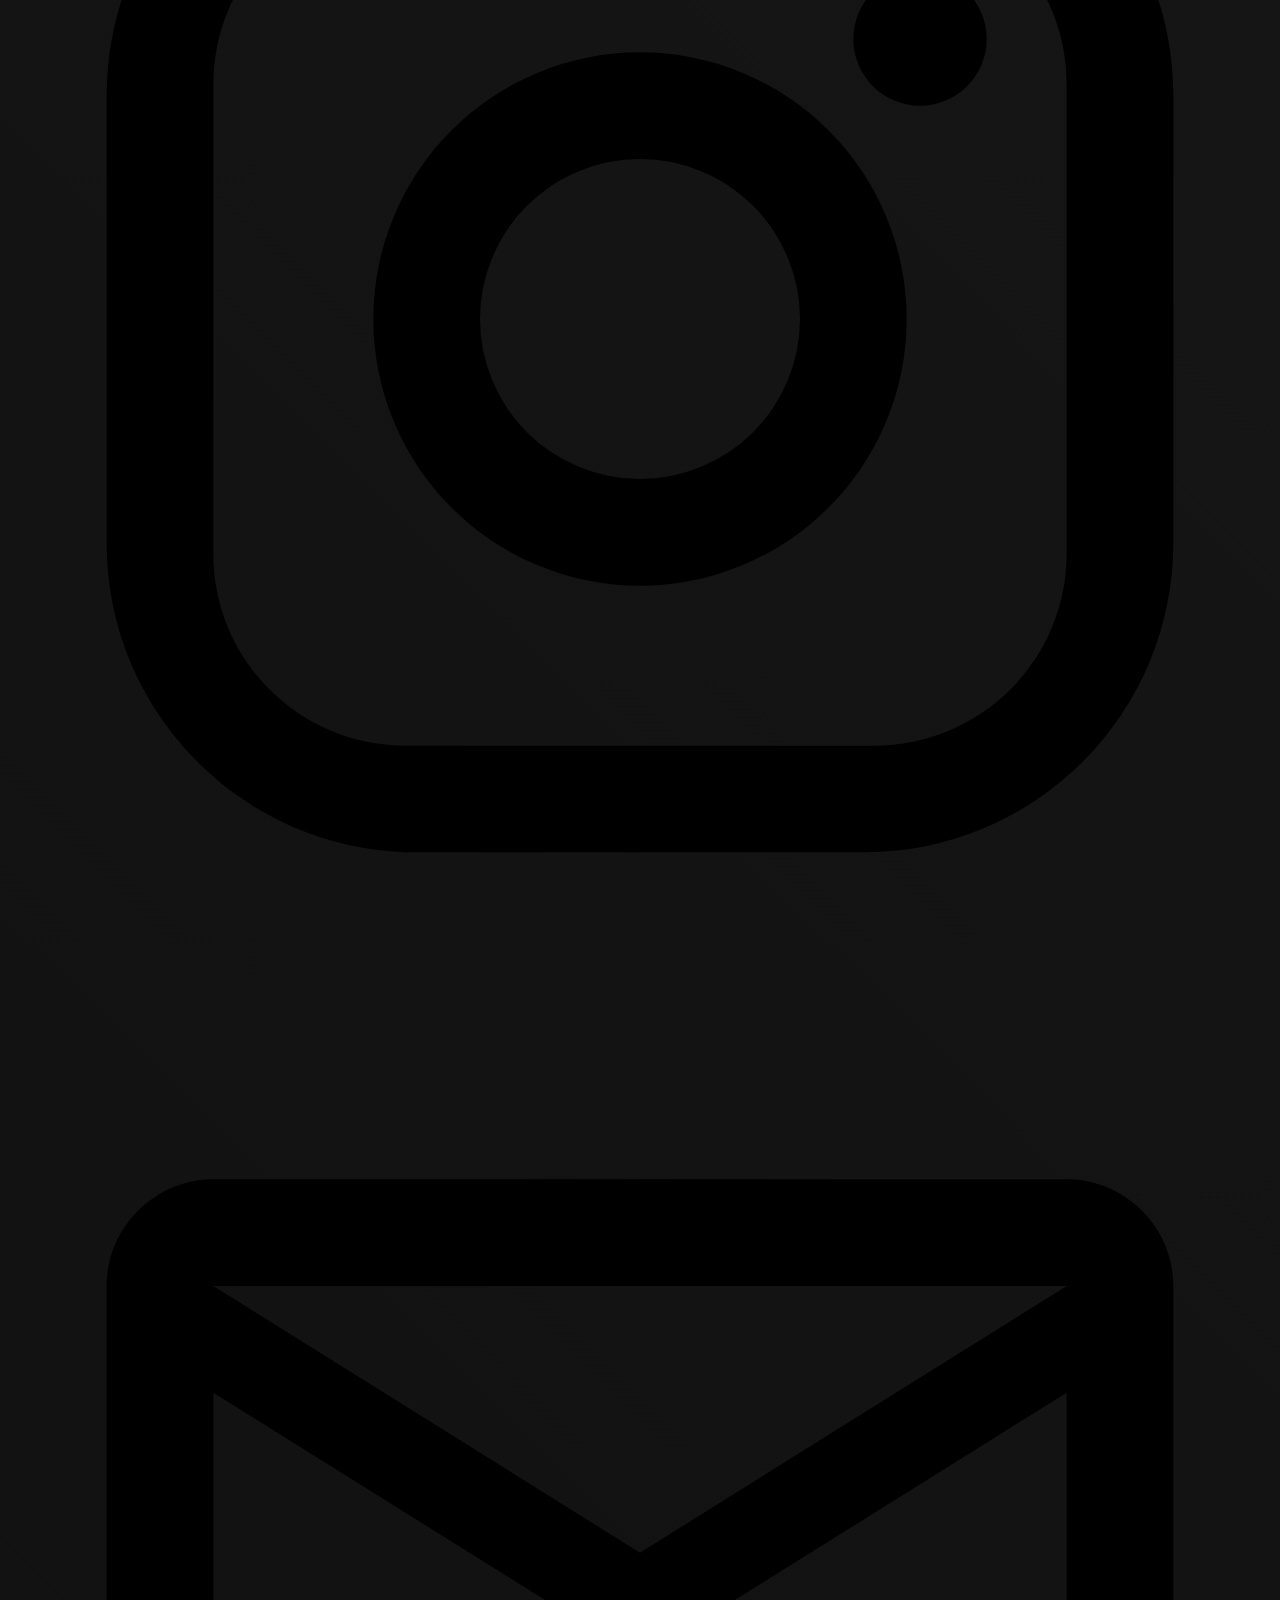
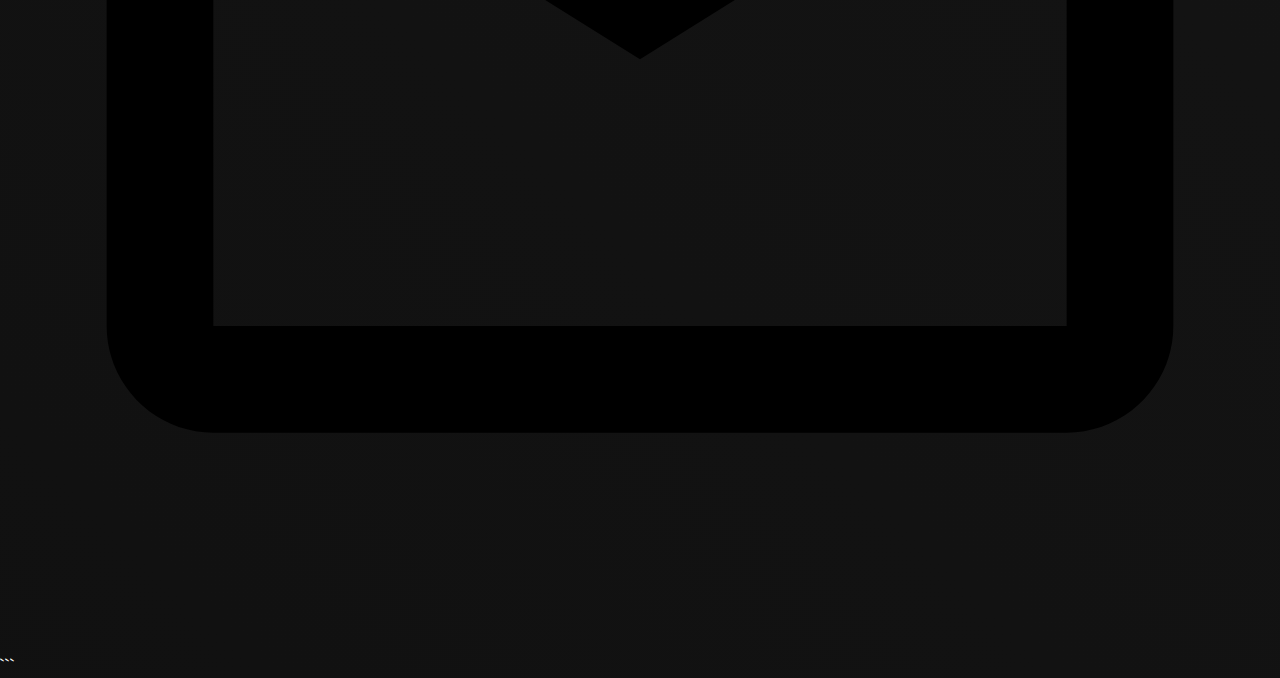
<file: legal/index.html>
<!DOCTYPE html>
<html lang="en">
<head>
    <meta charset="UTF-8">
    <meta name="viewport" content="width=device-width, initial-scale=1.0">
    <title>Privacy & Policy | BzPlanzo</title>
    <meta name="description" content="Read the official Terms and Conditions and Privacy Policy for BzPlanzo. Understand how we handle data and the terms of use for our free business planning tool.">
    <link rel="stylesheet" href="../style.css" />
    <link rel="icon" type="image/png" href="/favicon.png">
    <link href="https://fonts.googleapis.com/css2?family=Orbitron:wght@600&family=Poppins:wght@400;600&display=swap" rel="stylesheet">
    <script async src="https://pagead2.googlesyndication.com/pagead/js/adsbygoogle.js?client=ca-pub-5143283411892816"
     crossorigin="anonymous"></script>
     <script>
        window.dataLayer = window.dataLayer || [];
        function gtag(){dataLayer.push(arguments);}
        gtag('js', new Date());
        gtag('config', 'G-G7Q7PY33PD');
    </script>
</head>
<body>
    <header class="header">
        <div class="brand-logo">
            <a href="../">📊 BzPlanzo</a>
        </div>
        <nav class="nav-links">
            <a href="../">Home</a>
            <a href="../about/">About</a>
            <a href="../vision/">Vision</a>
            <a href="../faq/">FAQ</a>
            <a href="../contact/">Contact</a>
            <a href="../legal/">Legal</a>
        </nav>
    </header>
    <main class="container">
        <h2 class="page-title">Legal & Privacy</h2>
        <p style="text-align: center; margin-top: -1.5rem;"><em>Last Updated: 31 July 2025</em></p>
        <div class="section">
            <h3>Terms and Conditions</h3>
            <p>By using the BzPlanzo website ("the Service"), you agree to these terms. The financial figures, cost breakdowns, and breakeven analyses provided by the Service are for informational and estimation purposes only. They are not professional financial advice. We make no warranties regarding the accuracy or completeness of this data. You should always consult with a qualified financial advisor before making any business decisions. BzPlanzo and its creator shall not be liable for any losses or damages arising from the use of this information.</p>
        </div>
        <div class="section">
            <h3>Privacy Policy</h3>
            <p>We respect your privacy. BzPlanzo is designed to be privacy-conscious.</p>
            <ul>
                <li><strong>Data You Provide:</strong> The data you enter into the calculator (budget, city, business type) is processed entirely within your web browser. It is stored on your device using `localStorage` solely to generate the report page. This information is never sent to our servers, and we cannot see it.</li>
                <li><strong>Analytics:</strong> We use Google Analytics to collect anonymous, aggregated data about website traffic (e.g., which pages are visited, how long users stay). This helps us understand how the tool is used so we can improve it. This data cannot be used to personally identify you.</li>
                <li><strong>Advertisements:</strong> We use Google AdSense to display ads. Google may use cookies to serve ads based on your prior visits. You can learn more and manage your preferences through Google's Ad Settings.</li>
            </ul>
        </div>
         <div class="section">
            <h3>Contact Us</h3>
            <p>If you have any questions about these terms, please feel free to reach out. You can find our contact information on our <a href="../contact/" style="color: #f1c40f;">Contact Page</a>.</p>
        </div>
    </main>
    <footer class="footer">
        <div class="footer-links">
            <a href="../about/">About</a>
            <a href="../vision/">Vision</a>
            <a href="../faq/">FAQ</a>
            <a href="../contact/">Contact</a>
            <a href="../legal/">Legal & Privacy</a>
        </div>
        <p>© 2025 BzPlanzo | Created by Rudra, Student of GTU</p>
    </footer>
    <!-- Floating Widget -->
    <div class="floating-contact-widget">
        <a href="https://www.instagram.com/webzplanzo" target="_blank" aria-label="Instagram"><svg viewBox="0 0 24 24"><path d="M7.8,2H16.2C19.4,2 22,4.6 22,7.8V16.2A5.8,5.8 0 0,1 16.2,22H7.8C4.6,22 2,19.4 2,16.2V7.8A5.8,5.8 0 0,1 7.8,2M7.6,4A3.6,3.6 0 0,0 4,7.6V16.4C4,18.39 5.61,20 7.6,20H16.4A3.6,3.6 0 0,0 20,16.4V7.6C20,5.61 18.39,4 16.4,4H7.6M17.25,5.5A1.25,1.25 0 0,1 18.5,6.75A1.25,1.25 0 0,1 17.25,8A1.25,1.25 0 0,1 16,6.75A1.25,1.25 0 0,1 17.25,5.5M12,7A5,5 0 0,1 17,12A5,5 0 0,1 12,17A5,5 0 0,1 7,12A5,5 0 0,1 12,7M12,9A3,3 0 0,0 9,12A3,3 0 0,0 12,15A3,3 0 0,0 15,12A3,3 0 0,0 12,9Z" /></svg></a>
        <a href="mailto:webzplanzoo@gmail.com" aria-label="Email"><svg viewBox="0 0 24 24"><path d="M22 6C22 4.9 21.1 4 20 4H4C2.9 4 2 4.9 2 6V18C2 19.1 2.9 20 4 20H20C21.1 20 22 19.1 22 18V6M20 6L12 11L4 6H20M20 18H4V8L12 13L20 8V18Z" /></svg></a>
    </div>
</body>
</html>```

<!-- After replacing the code in all these files and updating your `script.js`, your website will be complete and fully functional, both locally and when you deploy it. This is the correct and final structure. -->
</file>
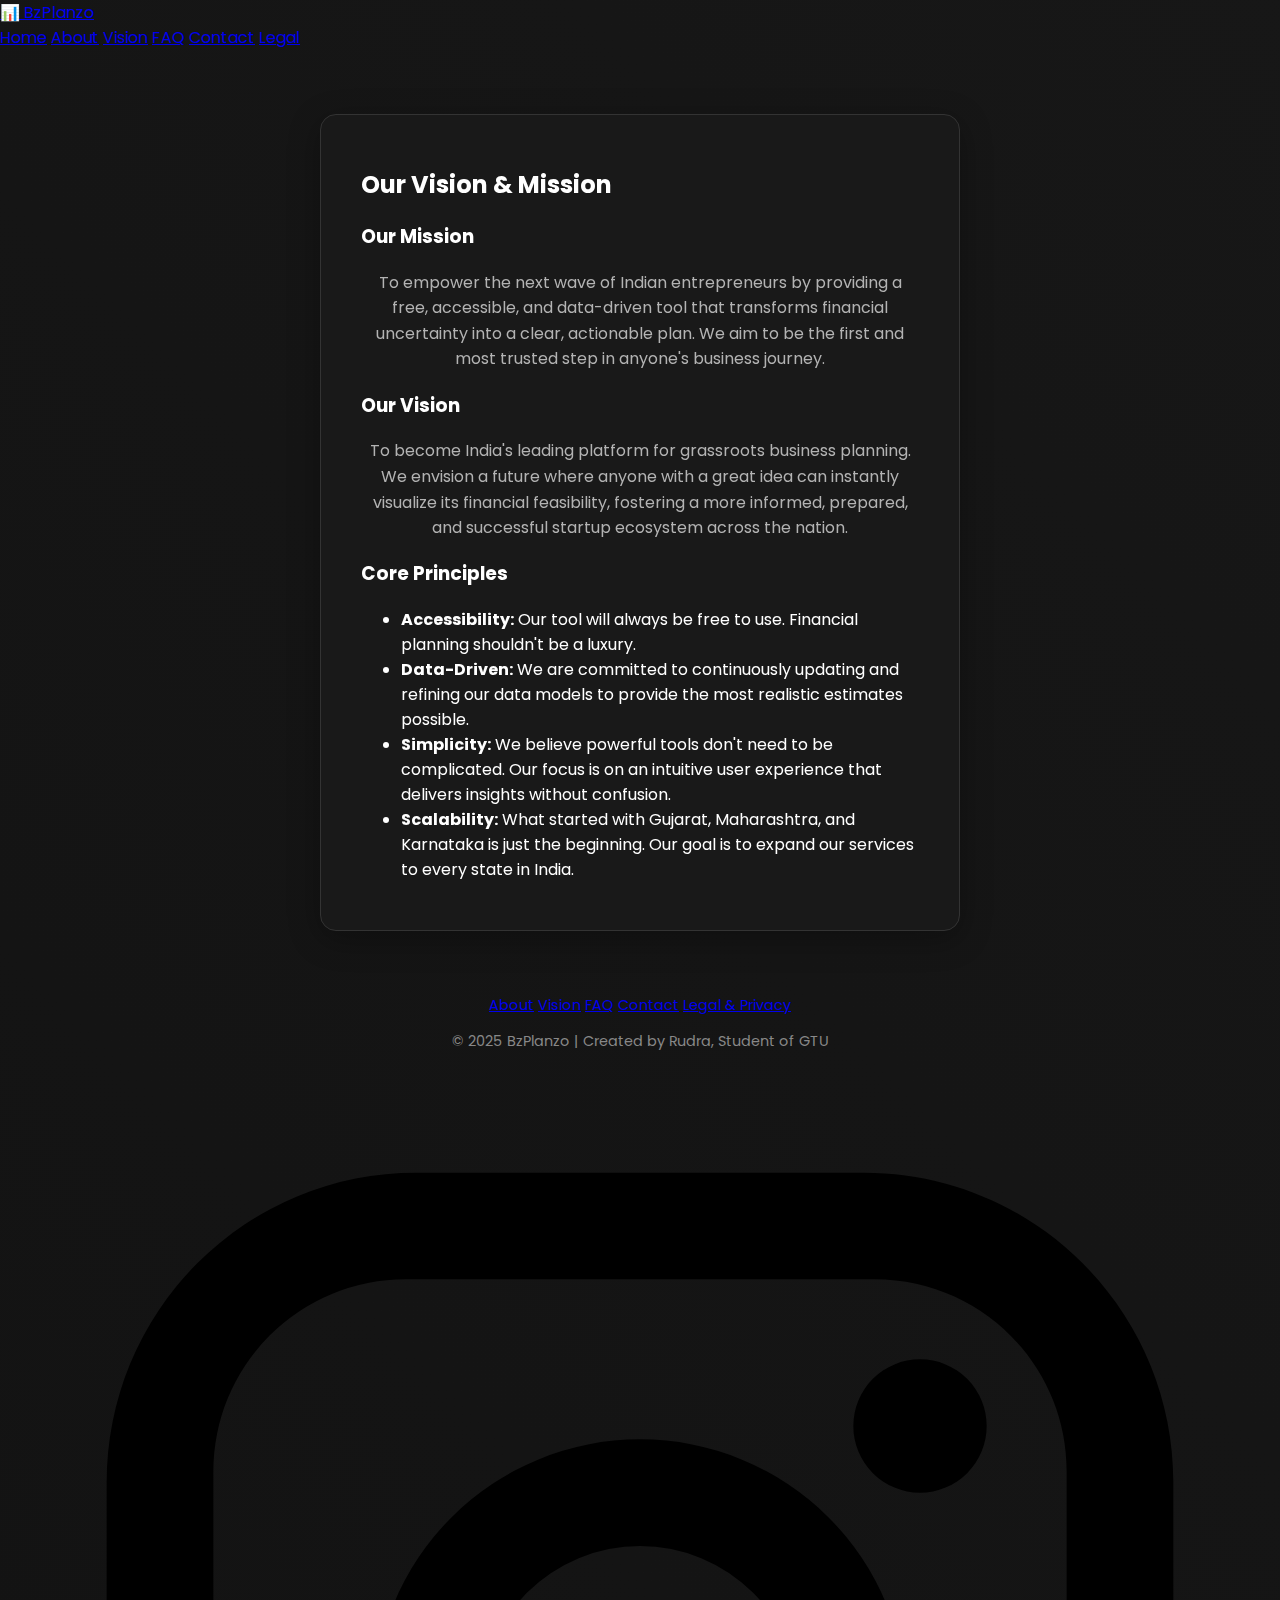
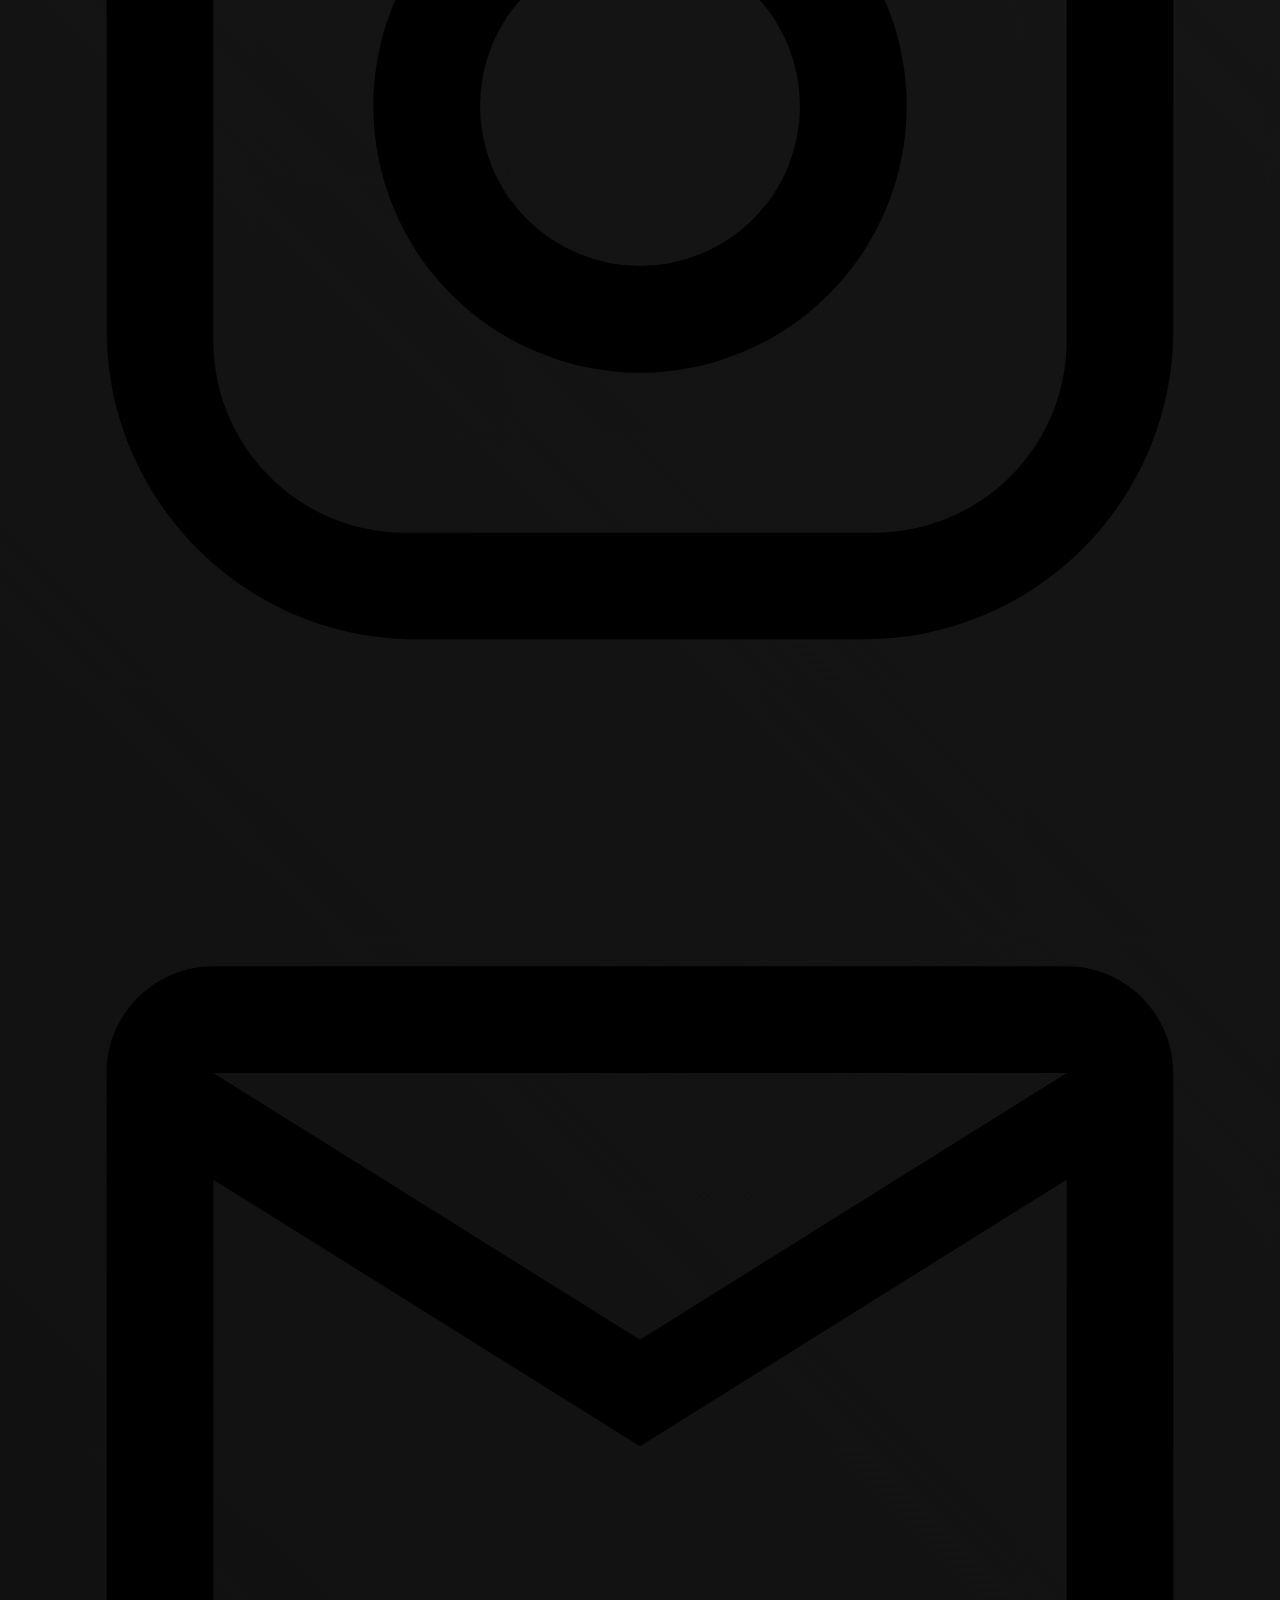
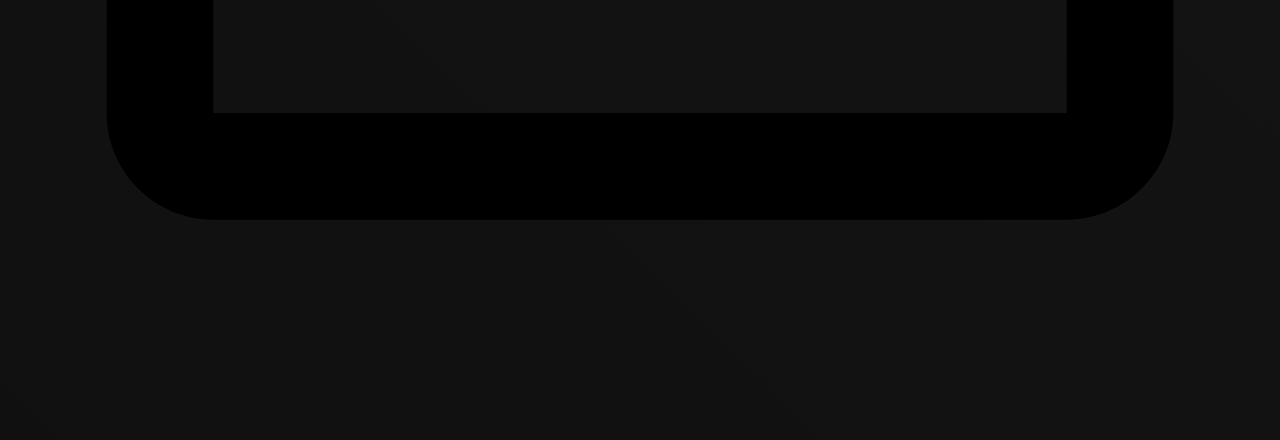
<file: vision/index.html>
<!DOCTYPE html>
<html lang="en">
<head>
    <meta charset="UTF-8">
    <meta name="viewport" content="width=device-width, initial-scale=1.0">
    <title>Vision & Mission - BzPlanzo</title>
    <link rel="stylesheet" href="../style.css" />
    <link href="https://fonts.googleapis.com/css2?family=Orbitron:wght@600&family=Poppins:wght@400;600&display=swap" rel="stylesheet">
</head>
<body>
    <header class="header">
        <div class="brand-logo">
            <a href="../">📊 BzPlanzo</a>
        </div>
        <nav class="nav-links">
            <a href="../">Home</a>
            <a href="../about/">About</a>
            <a href="../vision/">Vision</a>
            <a href="../faq/">FAQ</a>
            <a href="../contact/">Contact</a>
            <a href="../legal/">Legal</a>
        </nav>
    </header>
    <main class="container">
        <h2 class="page-title">Our Vision & Mission</h2>
        <div class="section">
            <h3>Our Mission</h3>
            <p>To empower the next wave of Indian entrepreneurs by providing a free, accessible, and data-driven tool that transforms financial uncertainty into a clear, actionable plan. We aim to be the first and most trusted step in anyone's business journey.</p>
        </div>
        <div class="section">
            <h3>Our Vision</h3>
            <p>To become India's leading platform for grassroots business planning. We envision a future where anyone with a great idea can instantly visualize its financial feasibility, fostering a more informed, prepared, and successful startup ecosystem across the nation.</p>
        </div>
        <div class="section">
            <h3>Core Principles</h3>
            <ul>
                <li><strong>Accessibility:</strong> Our tool will always be free to use. Financial planning shouldn't be a luxury.</li>
                <li><strong>Data-Driven:</strong> We are committed to continuously updating and refining our data models to provide the most realistic estimates possible.</li>
                <li><strong>Simplicity:</strong> We believe powerful tools don't need to be complicated. Our focus is on an intuitive user experience that delivers insights without confusion.</li>
                <li><strong>Scalability:</strong> What started with Gujarat, Maharashtra, and Karnataka is just the beginning. Our goal is to expand our services to every state in India.</li>
            </ul>
        </div>
    </main>
    <footer class="footer">
        <div class="footer-links">
            <a href="../about/">About</a>
            <a href="../vision/">Vision</a>
            <a href="../faq/">FAQ</a>
            <a href="../contact/">Contact</a>
            <a href="../legal/">Legal & Privacy</a>
        </div>
        <p>© 2025 BzPlanzo | Created by Rudra, Student of GTU</p>
    </footer>
    <!-- Floating Widget -->
    <div class="floating-contact-widget">
        <a href="https://www.instagram.com/webzplanzo" target="_blank" aria-label="Instagram"><svg viewBox="0 0 24 24"><path d="M7.8,2H16.2C19.4,2 22,4.6 22,7.8V16.2A5.8,5.8 0 0,1 16.2,22H7.8C4.6,22 2,19.4 2,16.2V7.8A5.8,5.8 0 0,1 7.8,2M7.6,4A3.6,3.6 0 0,0 4,7.6V16.4C4,18.39 5.61,20 7.6,20H16.4A3.6,3.6 0 0,0 20,16.4V7.6C20,5.61 18.39,4 16.4,4H7.6M17.25,5.5A1.25,1.25 0 0,1 18.5,6.75A1.25,1.25 0 0,1 17.25,8A1.25,1.25 0 0,1 16,6.75A1.25,1.25 0 0,1 17.25,5.5M12,7A5,5 0 0,1 17,12A5,5 0 0,1 12,17A5,5 0 0,1 7,12A5,5 0 0,1 12,7M12,9A3,3 0 0,0 9,12A3,3 0 0,0 12,15A3,3 0 0,0 15,12A3,3 0 0,0 12,9Z" /></svg></a>
        <a href="mailto:webzplanzoo@gmail.com" aria-label="Email"><svg viewBox="0 0 24 24"><path d="M22 6C22 4.9 21.1 4 20 4H4C2.9 4 2 4.9 2 6V18C2 19.1 2.9 20 4 20H20C21.1 20 22 19.1 22 18V6M20 6L12 11L4 6H20M20 18H4V8L12 13L20 8V18Z" /></svg></a>
    </div>
</body>
</html>
</file>
<file: style.css>
/* style.css for BizPlanner - NEW ENHANCED VERSION */

@import url('https://fonts.googleapis.com/css2?family=Orbitron:wght@700&family=Poppins:wght@400;600&display=swap');

body {
  margin: 0;
  padding: 0;
  font-family: 'Poppins', sans-serif;
  color: #fff;
  background: linear-gradient(45deg, #1a1a1a, #0f0f0f, #1c1c1c);
  background-size: 400% 400%;
  animation: gradientFlow 15s ease-in-out infinite;
  overflow-x: hidden;
}

@keyframes gradientFlow {
  0% { background-position: 0% 50%; }
  50% { background-position: 100% 50%; }
  100% { background-position: 0% 50%; }
}

.container {
  width: 100%;
  max-width: 640px;
  margin: 4rem auto;
  padding: 2rem 2.5rem;
  background: rgba(26, 26, 26, 0.8);
  border: 1px solid #333;
  border-radius: 16px;
  box-shadow: 0 8px 32px rgba(0, 0, 0, 0.3);
  backdrop-filter: blur(10px);
  animation: fadeInDown 1s ease-out;
  box-sizing: border-box;
}

@keyframes fadeInDown {
  from { opacity: 0; transform: translateY(-30px); }
  to { opacity: 1; transform: translateY(0); }
}

.brand {
  font-family: 'Orbitron', sans-serif;
  font-size: 2.5rem;
  color: #f1c40f;
  text-align: center;
  margin-bottom: 1.5rem;
  animation: brandGlow 2s ease-in-out infinite alternate;
}

@keyframes brandGlow {
  from { text-shadow: 0 0 1px #f1c40f, 0 0 10px #f1c40f; }
  to { text-shadow: 0 0 12px #f1c40f, 0 0 35px #f1c40f; }
}

.section p {
    text-align: center;
    color: #b3b3b3;
    line-height: 1.6;
}

form {
  display: flex;
  flex-direction: column;
  gap: 1.8rem;
  margin-top: 2rem;
}

.form-group {
    animation: fadeInUp 0.5s ease-out both;
}
.form-group:nth-child(1) { animation-delay: 0.2s; }
.form-group:nth-child(2) { animation-delay: 0.3s; }
.form-group:nth-child(3) { animation-delay: 0.4s; }


@keyframes fadeInUp {
  from { opacity: 0; transform: translateY(20px); }
  to { opacity: 1; transform: translateY(0); }
}

.form-group label {
  font-weight: 600;
  margin-bottom: 0.6rem;
  display: block;
  color: #f1c40f;
}

.form-group input,
.form-group select {
  padding: 0.8rem 1rem;
  border-radius: 8px;
  border: 1px solid #444;
  background: #252525;
  color: white;
  font-size: 1rem;
  width: 100%;
  box-sizing: border-box;
  transition: all 0.3s ease;
}

.form-group input:focus,
.form-group select:focus {
  outline: none;
  border-color: #f1c40f;
  box-shadow: 0 0 1px rgba(241, 196, 15, 0.2);
}

.btn {
  background: #f1c40f;
  color: #000;
  padding: 0.9rem 2rem;
  font-weight: bold;
  border: none;
  border-radius: 8px;
  cursor: pointer;
  font-size: 1.1rem;
  margin-top: 1rem;
  transition: all 0.3s ease-out;
  animation: fadeInUp 0.5s ease-out 0.5s both;
}

.btn:hover {
  background: #ffb700;
  color: #000;
  transform: translateY(-3px);
  box-shadow: 0 2px 20px rgba(255, 224, 101, 0.4);
}

.footer {
  margin-top: 3rem;
  text-align: center;
  font-size: 0.9rem;
  color: #888;
}

@media (max-width: 768px) {
  .container {
    padding: 2rem 1.5rem;
    margin: 2rem auto;
  }
  .brand { font-size: 2rem; }
}
</file>
